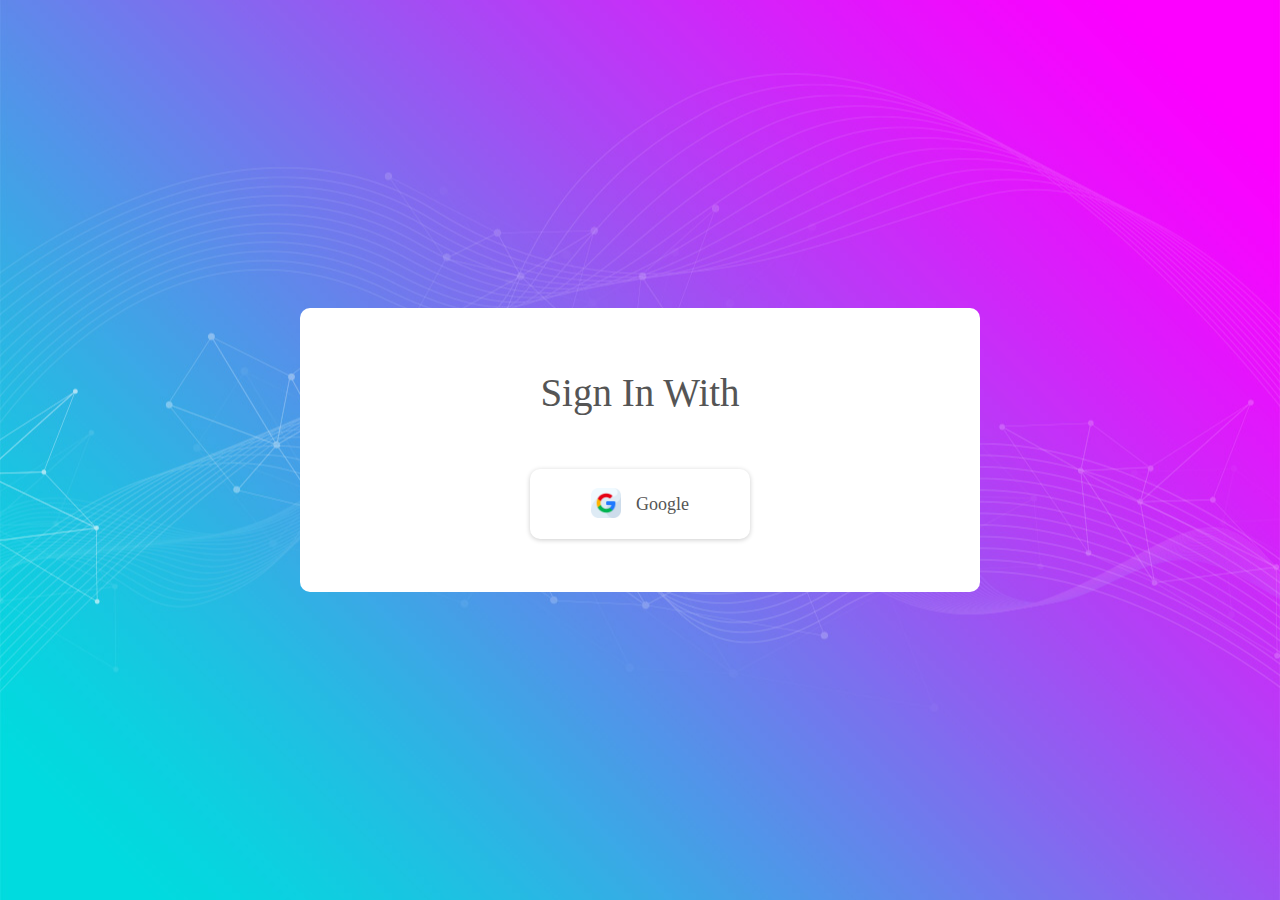
<file: src/main/resources/static/login-view.html>
<!DOCTYPE html>
<html lang="en">
    <head>
        <meta charset="UTF-8">
        <meta name="viewport" content="width=device-width, initial-scale=1.0">
        <title>Login</title>
        <link rel="stylesheet" type="text/css" href="css/util.css">
        <link rel="stylesheet" type="text/css" href="css/main.css">
    </head>
    <body>
        <div class="container-login100" style="background-image: url('images/bg-01.jpg');">
            <div class="wrap-login100 p-l-110 p-r-110 p-t-62 p-b-33">
                <form class="login100-form validate-form flex-sb flex-w">
                    <span class="login100-form-title p-b-53">Sign In With</span>
                    <a href="http://localhost:8080/auto-mail/login-auth" class="btn-google m-b-20"><img src="./images/google.png" alt="GOOGLE">Google</a>
                </form>
            </div>
        </div>
        <script>
            function login() {
                window.location.href = 'http://localhost:8080/auto-mail/login-auth';
            }
        </script>
    </body>
</html>
</file>
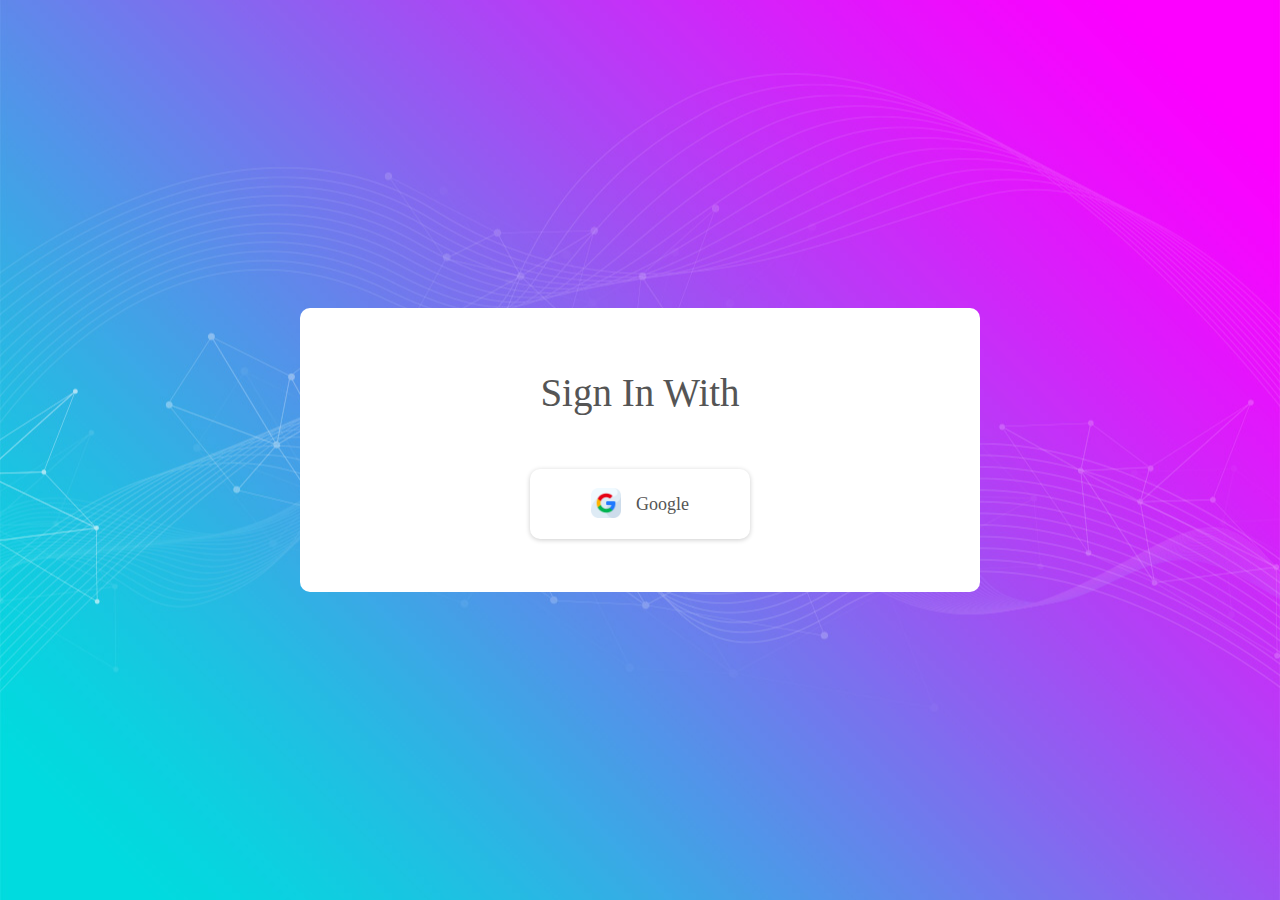
<file: src/main/resources/static/test.html>
<!DOCTYPE html>
<html lang="en">
    <head>
        <title>Test</title>
        <meta charset="UTF-8">
        <meta name="viewport" content="width=device-width, initial-scale=1.0">
        <link rel="stylesheet" type="text/css" href="css/util.css">
        <link rel="stylesheet" type="text/css" href="css/main.css">
    </head>
    <body>
        <div class="container-login100" style="background-image: url('images/bg-01.jpg');">
            <div class="wrap-login100 p-l-110 p-r-110 p-t-62 p-b-33">
                <form class="login100-form validate-form flex-sb flex-w">
                    <span class="login100-form-title p-b-53">Sign In With</span>
                    <a href="#" class="btn-google m-b-20"><img src="./images/google.png" alt="GOOGLE">Google</a>
                </form>
            </div>
        </div>
    </body>
</html>
</file>
<file: src/main/resources/static/css/util.css>
.fs-1 {
    font-size: 1px
}

.fs-2 {
    font-size: 2px
}

.fs-3 {
    font-size: 3px
}

.fs-4 {
    font-size: 4px
}

.fs-5 {
    font-size: 5px
}

.fs-6 {
    font-size: 6px
}

.fs-7 {
    font-size: 7px
}

.fs-8 {
    font-size: 8px
}

.fs-9 {
    font-size: 9px
}

.fs-10 {
    font-size: 10px
}

.fs-11 {
    font-size: 11px
}

.fs-12 {
    font-size: 12px
}

.fs-13 {
    font-size: 13px
}

.fs-14 {
    font-size: 14px
}

.fs-15 {
    font-size: 15px
}

.fs-16 {
    font-size: 16px
}

.fs-17 {
    font-size: 17px
}

.fs-18 {
    font-size: 18px
}

.fs-19 {
    font-size: 19px
}

.fs-20 {
    font-size: 20px
}

.fs-21 {
    font-size: 21px
}

.fs-22 {
    font-size: 22px
}

.fs-23 {
    font-size: 23px
}

.fs-24 {
    font-size: 24px
}

.fs-25 {
    font-size: 25px
}

.fs-26 {
    font-size: 26px
}

.fs-27 {
    font-size: 27px
}

.fs-28 {
    font-size: 28px
}

.fs-29 {
    font-size: 29px
}

.fs-30 {
    font-size: 30px
}

.fs-31 {
    font-size: 31px
}

.fs-32 {
    font-size: 32px
}

.fs-33 {
    font-size: 33px
}

.fs-34 {
    font-size: 34px
}

.fs-35 {
    font-size: 35px
}

.fs-36 {
    font-size: 36px
}

.fs-37 {
    font-size: 37px
}

.fs-38 {
    font-size: 38px
}

.fs-39 {
    font-size: 39px
}

.fs-40 {
    font-size: 40px
}

.fs-41 {
    font-size: 41px
}

.fs-42 {
    font-size: 42px
}

.fs-43 {
    font-size: 43px
}

.fs-44 {
    font-size: 44px
}

.fs-45 {
    font-size: 45px
}

.fs-46 {
    font-size: 46px
}

.fs-47 {
    font-size: 47px
}

.fs-48 {
    font-size: 48px
}

.fs-49 {
    font-size: 49px
}

.fs-50 {
    font-size: 50px
}

.fs-51 {
    font-size: 51px
}

.fs-52 {
    font-size: 52px
}

.fs-53 {
    font-size: 53px
}

.fs-54 {
    font-size: 54px
}

.fs-55 {
    font-size: 55px
}

.fs-56 {
    font-size: 56px
}

.fs-57 {
    font-size: 57px
}

.fs-58 {
    font-size: 58px
}

.fs-59 {
    font-size: 59px
}

.fs-60 {
    font-size: 60px
}

.fs-61 {
    font-size: 61px
}

.fs-62 {
    font-size: 62px
}

.fs-63 {
    font-size: 63px
}

.fs-64 {
    font-size: 64px
}

.fs-65 {
    font-size: 65px
}

.fs-66 {
    font-size: 66px
}

.fs-67 {
    font-size: 67px
}

.fs-68 {
    font-size: 68px
}

.fs-69 {
    font-size: 69px
}

.fs-70 {
    font-size: 70px
}

.fs-71 {
    font-size: 71px
}

.fs-72 {
    font-size: 72px
}

.fs-73 {
    font-size: 73px
}

.fs-74 {
    font-size: 74px
}

.fs-75 {
    font-size: 75px
}

.fs-76 {
    font-size: 76px
}

.fs-77 {
    font-size: 77px
}

.fs-78 {
    font-size: 78px
}

.fs-79 {
    font-size: 79px
}

.fs-80 {
    font-size: 80px
}

.fs-81 {
    font-size: 81px
}

.fs-82 {
    font-size: 82px
}

.fs-83 {
    font-size: 83px
}

.fs-84 {
    font-size: 84px
}

.fs-85 {
    font-size: 85px
}

.fs-86 {
    font-size: 86px
}

.fs-87 {
    font-size: 87px
}

.fs-88 {
    font-size: 88px
}

.fs-89 {
    font-size: 89px
}

.fs-90 {
    font-size: 90px
}

.fs-91 {
    font-size: 91px
}

.fs-92 {
    font-size: 92px
}

.fs-93 {
    font-size: 93px
}

.fs-94 {
    font-size: 94px
}

.fs-95 {
    font-size: 95px
}

.fs-96 {
    font-size: 96px
}

.fs-97 {
    font-size: 97px
}

.fs-98 {
    font-size: 98px
}

.fs-99 {
    font-size: 99px
}

.fs-100 {
    font-size: 100px
}

.fs-101 {
    font-size: 101px
}

.fs-102 {
    font-size: 102px
}

.fs-103 {
    font-size: 103px
}

.fs-104 {
    font-size: 104px
}

.fs-105 {
    font-size: 105px
}

.fs-106 {
    font-size: 106px
}

.fs-107 {
    font-size: 107px
}

.fs-108 {
    font-size: 108px
}

.fs-109 {
    font-size: 109px
}

.fs-110 {
    font-size: 110px
}

.fs-111 {
    font-size: 111px
}

.fs-112 {
    font-size: 112px
}

.fs-113 {
    font-size: 113px
}

.fs-114 {
    font-size: 114px
}

.fs-115 {
    font-size: 115px
}

.fs-116 {
    font-size: 116px
}

.fs-117 {
    font-size: 117px
}

.fs-118 {
    font-size: 118px
}

.fs-119 {
    font-size: 119px
}

.fs-120 {
    font-size: 120px
}

.fs-121 {
    font-size: 121px
}

.fs-122 {
    font-size: 122px
}

.fs-123 {
    font-size: 123px
}

.fs-124 {
    font-size: 124px
}

.fs-125 {
    font-size: 125px
}

.fs-126 {
    font-size: 126px
}

.fs-127 {
    font-size: 127px
}

.fs-128 {
    font-size: 128px
}

.fs-129 {
    font-size: 129px
}

.fs-130 {
    font-size: 130px
}

.fs-131 {
    font-size: 131px
}

.fs-132 {
    font-size: 132px
}

.fs-133 {
    font-size: 133px
}

.fs-134 {
    font-size: 134px
}

.fs-135 {
    font-size: 135px
}

.fs-136 {
    font-size: 136px
}

.fs-137 {
    font-size: 137px
}

.fs-138 {
    font-size: 138px
}

.fs-139 {
    font-size: 139px
}

.fs-140 {
    font-size: 140px
}

.fs-141 {
    font-size: 141px
}

.fs-142 {
    font-size: 142px
}

.fs-143 {
    font-size: 143px
}

.fs-144 {
    font-size: 144px
}

.fs-145 {
    font-size: 145px
}

.fs-146 {
    font-size: 146px
}

.fs-147 {
    font-size: 147px
}

.fs-148 {
    font-size: 148px
}

.fs-149 {
    font-size: 149px
}

.fs-150 {
    font-size: 150px
}

.fs-151 {
    font-size: 151px
}

.fs-152 {
    font-size: 152px
}

.fs-153 {
    font-size: 153px
}

.fs-154 {
    font-size: 154px
}

.fs-155 {
    font-size: 155px
}

.fs-156 {
    font-size: 156px
}

.fs-157 {
    font-size: 157px
}

.fs-158 {
    font-size: 158px
}

.fs-159 {
    font-size: 159px
}

.fs-160 {
    font-size: 160px
}

.fs-161 {
    font-size: 161px
}

.fs-162 {
    font-size: 162px
}

.fs-163 {
    font-size: 163px
}

.fs-164 {
    font-size: 164px
}

.fs-165 {
    font-size: 165px
}

.fs-166 {
    font-size: 166px
}

.fs-167 {
    font-size: 167px
}

.fs-168 {
    font-size: 168px
}

.fs-169 {
    font-size: 169px
}

.fs-170 {
    font-size: 170px
}

.fs-171 {
    font-size: 171px
}

.fs-172 {
    font-size: 172px
}

.fs-173 {
    font-size: 173px
}

.fs-174 {
    font-size: 174px
}

.fs-175 {
    font-size: 175px
}

.fs-176 {
    font-size: 176px
}

.fs-177 {
    font-size: 177px
}

.fs-178 {
    font-size: 178px
}

.fs-179 {
    font-size: 179px
}

.fs-180 {
    font-size: 180px
}

.fs-181 {
    font-size: 181px
}

.fs-182 {
    font-size: 182px
}

.fs-183 {
    font-size: 183px
}

.fs-184 {
    font-size: 184px
}

.fs-185 {
    font-size: 185px
}

.fs-186 {
    font-size: 186px
}

.fs-187 {
    font-size: 187px
}

.fs-188 {
    font-size: 188px
}

.fs-189 {
    font-size: 189px
}

.fs-190 {
    font-size: 190px
}

.fs-191 {
    font-size: 191px
}

.fs-192 {
    font-size: 192px
}

.fs-193 {
    font-size: 193px
}

.fs-194 {
    font-size: 194px
}

.fs-195 {
    font-size: 195px
}

.fs-196 {
    font-size: 196px
}

.fs-197 {
    font-size: 197px
}

.fs-198 {
    font-size: 198px
}

.fs-199 {
    font-size: 199px
}

.fs-200 {
    font-size: 200px
}

.p-t-0 {
    padding-top: 0
}

.p-t-1 {
    padding-top: 1px
}

.p-t-2 {
    padding-top: 2px
}

.p-t-3 {
    padding-top: 3px
}

.p-t-4 {
    padding-top: 4px
}

.p-t-5 {
    padding-top: 5px
}

.p-t-6 {
    padding-top: 6px
}

.p-t-7 {
    padding-top: 7px
}

.p-t-8 {
    padding-top: 8px
}

.p-t-9 {
    padding-top: 9px
}

.p-t-10 {
    padding-top: 10px
}

.p-t-11 {
    padding-top: 11px
}

.p-t-12 {
    padding-top: 12px
}

.p-t-13 {
    padding-top: 13px
}

.p-t-14 {
    padding-top: 14px
}

.p-t-15 {
    padding-top: 15px
}

.p-t-16 {
    padding-top: 16px
}

.p-t-17 {
    padding-top: 17px
}

.p-t-18 {
    padding-top: 18px
}

.p-t-19 {
    padding-top: 19px
}

.p-t-20 {
    padding-top: 20px
}

.p-t-21 {
    padding-top: 21px
}

.p-t-22 {
    padding-top: 22px
}

.p-t-23 {
    padding-top: 23px
}

.p-t-24 {
    padding-top: 24px
}

.p-t-25 {
    padding-top: 25px
}

.p-t-26 {
    padding-top: 26px
}

.p-t-27 {
    padding-top: 27px
}

.p-t-28 {
    padding-top: 28px
}

.p-t-29 {
    padding-top: 29px
}

.p-t-30 {
    padding-top: 30px
}

.p-t-31 {
    padding-top: 31px
}

.p-t-32 {
    padding-top: 32px
}

.p-t-33 {
    padding-top: 33px
}

.p-t-34 {
    padding-top: 34px
}

.p-t-35 {
    padding-top: 35px
}

.p-t-36 {
    padding-top: 36px
}

.p-t-37 {
    padding-top: 37px
}

.p-t-38 {
    padding-top: 38px
}

.p-t-39 {
    padding-top: 39px
}

.p-t-40 {
    padding-top: 40px
}

.p-t-41 {
    padding-top: 41px
}

.p-t-42 {
    padding-top: 42px
}

.p-t-43 {
    padding-top: 43px
}

.p-t-44 {
    padding-top: 44px
}

.p-t-45 {
    padding-top: 45px
}

.p-t-46 {
    padding-top: 46px
}

.p-t-47 {
    padding-top: 47px
}

.p-t-48 {
    padding-top: 48px
}

.p-t-49 {
    padding-top: 49px
}

.p-t-50 {
    padding-top: 50px
}

.p-t-51 {
    padding-top: 51px
}

.p-t-52 {
    padding-top: 52px
}

.p-t-53 {
    padding-top: 53px
}

.p-t-54 {
    padding-top: 54px
}

.p-t-55 {
    padding-top: 55px
}

.p-t-56 {
    padding-top: 56px
}

.p-t-57 {
    padding-top: 57px
}

.p-t-58 {
    padding-top: 58px
}

.p-t-59 {
    padding-top: 59px
}

.p-t-60 {
    padding-top: 60px
}

.p-t-61 {
    padding-top: 61px
}

.p-t-62 {
    padding-top: 62px
}

.p-t-63 {
    padding-top: 63px
}

.p-t-64 {
    padding-top: 64px
}

.p-t-65 {
    padding-top: 65px
}

.p-t-66 {
    padding-top: 66px
}

.p-t-67 {
    padding-top: 67px
}

.p-t-68 {
    padding-top: 68px
}

.p-t-69 {
    padding-top: 69px
}

.p-t-70 {
    padding-top: 70px
}

.p-t-71 {
    padding-top: 71px
}

.p-t-72 {
    padding-top: 72px
}

.p-t-73 {
    padding-top: 73px
}

.p-t-74 {
    padding-top: 74px
}

.p-t-75 {
    padding-top: 75px
}

.p-t-76 {
    padding-top: 76px
}

.p-t-77 {
    padding-top: 77px
}

.p-t-78 {
    padding-top: 78px
}

.p-t-79 {
    padding-top: 79px
}

.p-t-80 {
    padding-top: 80px
}

.p-t-81 {
    padding-top: 81px
}

.p-t-82 {
    padding-top: 82px
}

.p-t-83 {
    padding-top: 83px
}

.p-t-84 {
    padding-top: 84px
}

.p-t-85 {
    padding-top: 85px
}

.p-t-86 {
    padding-top: 86px
}

.p-t-87 {
    padding-top: 87px
}

.p-t-88 {
    padding-top: 88px
}

.p-t-89 {
    padding-top: 89px
}

.p-t-90 {
    padding-top: 90px
}

.p-t-91 {
    padding-top: 91px
}

.p-t-92 {
    padding-top: 92px
}

.p-t-93 {
    padding-top: 93px
}

.p-t-94 {
    padding-top: 94px
}

.p-t-95 {
    padding-top: 95px
}

.p-t-96 {
    padding-top: 96px
}

.p-t-97 {
    padding-top: 97px
}

.p-t-98 {
    padding-top: 98px
}

.p-t-99 {
    padding-top: 99px
}

.p-t-100 {
    padding-top: 100px
}

.p-t-101 {
    padding-top: 101px
}

.p-t-102 {
    padding-top: 102px
}

.p-t-103 {
    padding-top: 103px
}

.p-t-104 {
    padding-top: 104px
}

.p-t-105 {
    padding-top: 105px
}

.p-t-106 {
    padding-top: 106px
}

.p-t-107 {
    padding-top: 107px
}

.p-t-108 {
    padding-top: 108px
}

.p-t-109 {
    padding-top: 109px
}

.p-t-110 {
    padding-top: 110px
}

.p-t-111 {
    padding-top: 111px
}

.p-t-112 {
    padding-top: 112px
}

.p-t-113 {
    padding-top: 113px
}

.p-t-114 {
    padding-top: 114px
}

.p-t-115 {
    padding-top: 115px
}

.p-t-116 {
    padding-top: 116px
}

.p-t-117 {
    padding-top: 117px
}

.p-t-118 {
    padding-top: 118px
}

.p-t-119 {
    padding-top: 119px
}

.p-t-120 {
    padding-top: 120px
}

.p-t-121 {
    padding-top: 121px
}

.p-t-122 {
    padding-top: 122px
}

.p-t-123 {
    padding-top: 123px
}

.p-t-124 {
    padding-top: 124px
}

.p-t-125 {
    padding-top: 125px
}

.p-t-126 {
    padding-top: 126px
}

.p-t-127 {
    padding-top: 127px
}

.p-t-128 {
    padding-top: 128px
}

.p-t-129 {
    padding-top: 129px
}

.p-t-130 {
    padding-top: 130px
}

.p-t-131 {
    padding-top: 131px
}

.p-t-132 {
    padding-top: 132px
}

.p-t-133 {
    padding-top: 133px
}

.p-t-134 {
    padding-top: 134px
}

.p-t-135 {
    padding-top: 135px
}

.p-t-136 {
    padding-top: 136px
}

.p-t-137 {
    padding-top: 137px
}

.p-t-138 {
    padding-top: 138px
}

.p-t-139 {
    padding-top: 139px
}

.p-t-140 {
    padding-top: 140px
}

.p-t-141 {
    padding-top: 141px
}

.p-t-142 {
    padding-top: 142px
}

.p-t-143 {
    padding-top: 143px
}

.p-t-144 {
    padding-top: 144px
}

.p-t-145 {
    padding-top: 145px
}

.p-t-146 {
    padding-top: 146px
}

.p-t-147 {
    padding-top: 147px
}

.p-t-148 {
    padding-top: 148px
}

.p-t-149 {
    padding-top: 149px
}

.p-t-150 {
    padding-top: 150px
}

.p-t-151 {
    padding-top: 151px
}

.p-t-152 {
    padding-top: 152px
}

.p-t-153 {
    padding-top: 153px
}

.p-t-154 {
    padding-top: 154px
}

.p-t-155 {
    padding-top: 155px
}

.p-t-156 {
    padding-top: 156px
}

.p-t-157 {
    padding-top: 157px
}

.p-t-158 {
    padding-top: 158px
}

.p-t-159 {
    padding-top: 159px
}

.p-t-160 {
    padding-top: 160px
}

.p-t-161 {
    padding-top: 161px
}

.p-t-162 {
    padding-top: 162px
}

.p-t-163 {
    padding-top: 163px
}

.p-t-164 {
    padding-top: 164px
}

.p-t-165 {
    padding-top: 165px
}

.p-t-166 {
    padding-top: 166px
}

.p-t-167 {
    padding-top: 167px
}

.p-t-168 {
    padding-top: 168px
}

.p-t-169 {
    padding-top: 169px
}

.p-t-170 {
    padding-top: 170px
}

.p-t-171 {
    padding-top: 171px
}

.p-t-172 {
    padding-top: 172px
}

.p-t-173 {
    padding-top: 173px
}

.p-t-174 {
    padding-top: 174px
}

.p-t-175 {
    padding-top: 175px
}

.p-t-176 {
    padding-top: 176px
}

.p-t-177 {
    padding-top: 177px
}

.p-t-178 {
    padding-top: 178px
}

.p-t-179 {
    padding-top: 179px
}

.p-t-180 {
    padding-top: 180px
}

.p-t-181 {
    padding-top: 181px
}

.p-t-182 {
    padding-top: 182px
}

.p-t-183 {
    padding-top: 183px
}

.p-t-184 {
    padding-top: 184px
}

.p-t-185 {
    padding-top: 185px
}

.p-t-186 {
    padding-top: 186px
}

.p-t-187 {
    padding-top: 187px
}

.p-t-188 {
    padding-top: 188px
}

.p-t-189 {
    padding-top: 189px
}

.p-t-190 {
    padding-top: 190px
}

.p-t-191 {
    padding-top: 191px
}

.p-t-192 {
    padding-top: 192px
}

.p-t-193 {
    padding-top: 193px
}

.p-t-194 {
    padding-top: 194px
}

.p-t-195 {
    padding-top: 195px
}

.p-t-196 {
    padding-top: 196px
}

.p-t-197 {
    padding-top: 197px
}

.p-t-198 {
    padding-top: 198px
}

.p-t-199 {
    padding-top: 199px
}

.p-t-200 {
    padding-top: 200px
}

.p-t-201 {
    padding-top: 201px
}

.p-t-202 {
    padding-top: 202px
}

.p-t-203 {
    padding-top: 203px
}

.p-t-204 {
    padding-top: 204px
}

.p-t-205 {
    padding-top: 205px
}

.p-t-206 {
    padding-top: 206px
}

.p-t-207 {
    padding-top: 207px
}

.p-t-208 {
    padding-top: 208px
}

.p-t-209 {
    padding-top: 209px
}

.p-t-210 {
    padding-top: 210px
}

.p-t-211 {
    padding-top: 211px
}

.p-t-212 {
    padding-top: 212px
}

.p-t-213 {
    padding-top: 213px
}

.p-t-214 {
    padding-top: 214px
}

.p-t-215 {
    padding-top: 215px
}

.p-t-216 {
    padding-top: 216px
}

.p-t-217 {
    padding-top: 217px
}

.p-t-218 {
    padding-top: 218px
}

.p-t-219 {
    padding-top: 219px
}

.p-t-220 {
    padding-top: 220px
}

.p-t-221 {
    padding-top: 221px
}

.p-t-222 {
    padding-top: 222px
}

.p-t-223 {
    padding-top: 223px
}

.p-t-224 {
    padding-top: 224px
}

.p-t-225 {
    padding-top: 225px
}

.p-t-226 {
    padding-top: 226px
}

.p-t-227 {
    padding-top: 227px
}

.p-t-228 {
    padding-top: 228px
}

.p-t-229 {
    padding-top: 229px
}

.p-t-230 {
    padding-top: 230px
}

.p-t-231 {
    padding-top: 231px
}

.p-t-232 {
    padding-top: 232px
}

.p-t-233 {
    padding-top: 233px
}

.p-t-234 {
    padding-top: 234px
}

.p-t-235 {
    padding-top: 235px
}

.p-t-236 {
    padding-top: 236px
}

.p-t-237 {
    padding-top: 237px
}

.p-t-238 {
    padding-top: 238px
}

.p-t-239 {
    padding-top: 239px
}

.p-t-240 {
    padding-top: 240px
}

.p-t-241 {
    padding-top: 241px
}

.p-t-242 {
    padding-top: 242px
}

.p-t-243 {
    padding-top: 243px
}

.p-t-244 {
    padding-top: 244px
}

.p-t-245 {
    padding-top: 245px
}

.p-t-246 {
    padding-top: 246px
}

.p-t-247 {
    padding-top: 247px
}

.p-t-248 {
    padding-top: 248px
}

.p-t-249 {
    padding-top: 249px
}

.p-t-250 {
    padding-top: 250px
}

.p-b-0 {
    padding-bottom: 0
}

.p-b-1 {
    padding-bottom: 1px
}

.p-b-2 {
    padding-bottom: 2px
}

.p-b-3 {
    padding-bottom: 3px
}

.p-b-4 {
    padding-bottom: 4px
}

.p-b-5 {
    padding-bottom: 5px
}

.p-b-6 {
    padding-bottom: 6px
}

.p-b-7 {
    padding-bottom: 7px
}

.p-b-8 {
    padding-bottom: 8px
}

.p-b-9 {
    padding-bottom: 9px
}

.p-b-10 {
    padding-bottom: 10px
}

.p-b-11 {
    padding-bottom: 11px
}

.p-b-12 {
    padding-bottom: 12px
}

.p-b-13 {
    padding-bottom: 13px
}

.p-b-14 {
    padding-bottom: 14px
}

.p-b-15 {
    padding-bottom: 15px
}

.p-b-16 {
    padding-bottom: 16px
}

.p-b-17 {
    padding-bottom: 17px
}

.p-b-18 {
    padding-bottom: 18px
}

.p-b-19 {
    padding-bottom: 19px
}

.p-b-20 {
    padding-bottom: 20px
}

.p-b-21 {
    padding-bottom: 21px
}

.p-b-22 {
    padding-bottom: 22px
}

.p-b-23 {
    padding-bottom: 23px
}

.p-b-24 {
    padding-bottom: 24px
}

.p-b-25 {
    padding-bottom: 25px
}

.p-b-26 {
    padding-bottom: 26px
}

.p-b-27 {
    padding-bottom: 27px
}

.p-b-28 {
    padding-bottom: 28px
}

.p-b-29 {
    padding-bottom: 29px
}

.p-b-30 {
    padding-bottom: 30px
}

.p-b-31 {
    padding-bottom: 31px
}

.p-b-32 {
    padding-bottom: 32px
}

.p-b-33 {
    padding-bottom: 33px
}

.p-b-34 {
    padding-bottom: 34px
}

.p-b-35 {
    padding-bottom: 35px
}

.p-b-36 {
    padding-bottom: 36px
}

.p-b-37 {
    padding-bottom: 37px
}

.p-b-38 {
    padding-bottom: 38px
}

.p-b-39 {
    padding-bottom: 39px
}

.p-b-40 {
    padding-bottom: 40px
}

.p-b-41 {
    padding-bottom: 41px
}

.p-b-42 {
    padding-bottom: 42px
}

.p-b-43 {
    padding-bottom: 43px
}

.p-b-44 {
    padding-bottom: 44px
}

.p-b-45 {
    padding-bottom: 45px
}

.p-b-46 {
    padding-bottom: 46px
}

.p-b-47 {
    padding-bottom: 47px
}

.p-b-48 {
    padding-bottom: 48px
}

.p-b-49 {
    padding-bottom: 49px
}

.p-b-50 {
    padding-bottom: 50px
}

.p-b-51 {
    padding-bottom: 51px
}

.p-b-52 {
    padding-bottom: 52px
}

.p-b-53 {
    padding-bottom: 53px
}

.p-b-54 {
    padding-bottom: 54px
}

.p-b-55 {
    padding-bottom: 55px
}

.p-b-56 {
    padding-bottom: 56px
}

.p-b-57 {
    padding-bottom: 57px
}

.p-b-58 {
    padding-bottom: 58px
}

.p-b-59 {
    padding-bottom: 59px
}

.p-b-60 {
    padding-bottom: 60px
}

.p-b-61 {
    padding-bottom: 61px
}

.p-b-62 {
    padding-bottom: 62px
}

.p-b-63 {
    padding-bottom: 63px
}

.p-b-64 {
    padding-bottom: 64px
}

.p-b-65 {
    padding-bottom: 65px
}

.p-b-66 {
    padding-bottom: 66px
}

.p-b-67 {
    padding-bottom: 67px
}

.p-b-68 {
    padding-bottom: 68px
}

.p-b-69 {
    padding-bottom: 69px
}

.p-b-70 {
    padding-bottom: 70px
}

.p-b-71 {
    padding-bottom: 71px
}

.p-b-72 {
    padding-bottom: 72px
}

.p-b-73 {
    padding-bottom: 73px
}

.p-b-74 {
    padding-bottom: 74px
}

.p-b-75 {
    padding-bottom: 75px
}

.p-b-76 {
    padding-bottom: 76px
}

.p-b-77 {
    padding-bottom: 77px
}

.p-b-78 {
    padding-bottom: 78px
}

.p-b-79 {
    padding-bottom: 79px
}

.p-b-80 {
    padding-bottom: 80px
}

.p-b-81 {
    padding-bottom: 81px
}

.p-b-82 {
    padding-bottom: 82px
}

.p-b-83 {
    padding-bottom: 83px
}

.p-b-84 {
    padding-bottom: 84px
}

.p-b-85 {
    padding-bottom: 85px
}

.p-b-86 {
    padding-bottom: 86px
}

.p-b-87 {
    padding-bottom: 87px
}

.p-b-88 {
    padding-bottom: 88px
}

.p-b-89 {
    padding-bottom: 89px
}

.p-b-90 {
    padding-bottom: 90px
}

.p-b-91 {
    padding-bottom: 91px
}

.p-b-92 {
    padding-bottom: 92px
}

.p-b-93 {
    padding-bottom: 93px
}

.p-b-94 {
    padding-bottom: 94px
}

.p-b-95 {
    padding-bottom: 95px
}

.p-b-96 {
    padding-bottom: 96px
}

.p-b-97 {
    padding-bottom: 97px
}

.p-b-98 {
    padding-bottom: 98px
}

.p-b-99 {
    padding-bottom: 99px
}

.p-b-100 {
    padding-bottom: 100px
}

.p-b-101 {
    padding-bottom: 101px
}

.p-b-102 {
    padding-bottom: 102px
}

.p-b-103 {
    padding-bottom: 103px
}

.p-b-104 {
    padding-bottom: 104px
}

.p-b-105 {
    padding-bottom: 105px
}

.p-b-106 {
    padding-bottom: 106px
}

.p-b-107 {
    padding-bottom: 107px
}

.p-b-108 {
    padding-bottom: 108px
}

.p-b-109 {
    padding-bottom: 109px
}

.p-b-110 {
    padding-bottom: 110px
}

.p-b-111 {
    padding-bottom: 111px
}

.p-b-112 {
    padding-bottom: 112px
}

.p-b-113 {
    padding-bottom: 113px
}

.p-b-114 {
    padding-bottom: 114px
}

.p-b-115 {
    padding-bottom: 115px
}

.p-b-116 {
    padding-bottom: 116px
}

.p-b-117 {
    padding-bottom: 117px
}

.p-b-118 {
    padding-bottom: 118px
}

.p-b-119 {
    padding-bottom: 119px
}

.p-b-120 {
    padding-bottom: 120px
}

.p-b-121 {
    padding-bottom: 121px
}

.p-b-122 {
    padding-bottom: 122px
}

.p-b-123 {
    padding-bottom: 123px
}

.p-b-124 {
    padding-bottom: 124px
}

.p-b-125 {
    padding-bottom: 125px
}

.p-b-126 {
    padding-bottom: 126px
}

.p-b-127 {
    padding-bottom: 127px
}

.p-b-128 {
    padding-bottom: 128px
}

.p-b-129 {
    padding-bottom: 129px
}

.p-b-130 {
    padding-bottom: 130px
}

.p-b-131 {
    padding-bottom: 131px
}

.p-b-132 {
    padding-bottom: 132px
}

.p-b-133 {
    padding-bottom: 133px
}

.p-b-134 {
    padding-bottom: 134px
}

.p-b-135 {
    padding-bottom: 135px
}

.p-b-136 {
    padding-bottom: 136px
}

.p-b-137 {
    padding-bottom: 137px
}

.p-b-138 {
    padding-bottom: 138px
}

.p-b-139 {
    padding-bottom: 139px
}

.p-b-140 {
    padding-bottom: 140px
}

.p-b-141 {
    padding-bottom: 141px
}

.p-b-142 {
    padding-bottom: 142px
}

.p-b-143 {
    padding-bottom: 143px
}

.p-b-144 {
    padding-bottom: 144px
}

.p-b-145 {
    padding-bottom: 145px
}

.p-b-146 {
    padding-bottom: 146px
}

.p-b-147 {
    padding-bottom: 147px
}

.p-b-148 {
    padding-bottom: 148px
}

.p-b-149 {
    padding-bottom: 149px
}

.p-b-150 {
    padding-bottom: 150px
}

.p-b-151 {
    padding-bottom: 151px
}

.p-b-152 {
    padding-bottom: 152px
}

.p-b-153 {
    padding-bottom: 153px
}

.p-b-154 {
    padding-bottom: 154px
}

.p-b-155 {
    padding-bottom: 155px
}

.p-b-156 {
    padding-bottom: 156px
}

.p-b-157 {
    padding-bottom: 157px
}

.p-b-158 {
    padding-bottom: 158px
}

.p-b-159 {
    padding-bottom: 159px
}

.p-b-160 {
    padding-bottom: 160px
}

.p-b-161 {
    padding-bottom: 161px
}

.p-b-162 {
    padding-bottom: 162px
}

.p-b-163 {
    padding-bottom: 163px
}

.p-b-164 {
    padding-bottom: 164px
}

.p-b-165 {
    padding-bottom: 165px
}

.p-b-166 {
    padding-bottom: 166px
}

.p-b-167 {
    padding-bottom: 167px
}

.p-b-168 {
    padding-bottom: 168px
}

.p-b-169 {
    padding-bottom: 169px
}

.p-b-170 {
    padding-bottom: 170px
}

.p-b-171 {
    padding-bottom: 171px
}

.p-b-172 {
    padding-bottom: 172px
}

.p-b-173 {
    padding-bottom: 173px
}

.p-b-174 {
    padding-bottom: 174px
}

.p-b-175 {
    padding-bottom: 175px
}

.p-b-176 {
    padding-bottom: 176px
}

.p-b-177 {
    padding-bottom: 177px
}

.p-b-178 {
    padding-bottom: 178px
}

.p-b-179 {
    padding-bottom: 179px
}

.p-b-180 {
    padding-bottom: 180px
}

.p-b-181 {
    padding-bottom: 181px
}

.p-b-182 {
    padding-bottom: 182px
}

.p-b-183 {
    padding-bottom: 183px
}

.p-b-184 {
    padding-bottom: 184px
}

.p-b-185 {
    padding-bottom: 185px
}

.p-b-186 {
    padding-bottom: 186px
}

.p-b-187 {
    padding-bottom: 187px
}

.p-b-188 {
    padding-bottom: 188px
}

.p-b-189 {
    padding-bottom: 189px
}

.p-b-190 {
    padding-bottom: 190px
}

.p-b-191 {
    padding-bottom: 191px
}

.p-b-192 {
    padding-bottom: 192px
}

.p-b-193 {
    padding-bottom: 193px
}

.p-b-194 {
    padding-bottom: 194px
}

.p-b-195 {
    padding-bottom: 195px
}

.p-b-196 {
    padding-bottom: 196px
}

.p-b-197 {
    padding-bottom: 197px
}

.p-b-198 {
    padding-bottom: 198px
}

.p-b-199 {
    padding-bottom: 199px
}

.p-b-200 {
    padding-bottom: 200px
}

.p-b-201 {
    padding-bottom: 201px
}

.p-b-202 {
    padding-bottom: 202px
}

.p-b-203 {
    padding-bottom: 203px
}

.p-b-204 {
    padding-bottom: 204px
}

.p-b-205 {
    padding-bottom: 205px
}

.p-b-206 {
    padding-bottom: 206px
}

.p-b-207 {
    padding-bottom: 207px
}

.p-b-208 {
    padding-bottom: 208px
}

.p-b-209 {
    padding-bottom: 209px
}

.p-b-210 {
    padding-bottom: 210px
}

.p-b-211 {
    padding-bottom: 211px
}

.p-b-212 {
    padding-bottom: 212px
}

.p-b-213 {
    padding-bottom: 213px
}

.p-b-214 {
    padding-bottom: 214px
}

.p-b-215 {
    padding-bottom: 215px
}

.p-b-216 {
    padding-bottom: 216px
}

.p-b-217 {
    padding-bottom: 217px
}

.p-b-218 {
    padding-bottom: 218px
}

.p-b-219 {
    padding-bottom: 219px
}

.p-b-220 {
    padding-bottom: 220px
}

.p-b-221 {
    padding-bottom: 221px
}

.p-b-222 {
    padding-bottom: 222px
}

.p-b-223 {
    padding-bottom: 223px
}

.p-b-224 {
    padding-bottom: 224px
}

.p-b-225 {
    padding-bottom: 225px
}

.p-b-226 {
    padding-bottom: 226px
}

.p-b-227 {
    padding-bottom: 227px
}

.p-b-228 {
    padding-bottom: 228px
}

.p-b-229 {
    padding-bottom: 229px
}

.p-b-230 {
    padding-bottom: 230px
}

.p-b-231 {
    padding-bottom: 231px
}

.p-b-232 {
    padding-bottom: 232px
}

.p-b-233 {
    padding-bottom: 233px
}

.p-b-234 {
    padding-bottom: 234px
}

.p-b-235 {
    padding-bottom: 235px
}

.p-b-236 {
    padding-bottom: 236px
}

.p-b-237 {
    padding-bottom: 237px
}

.p-b-238 {
    padding-bottom: 238px
}

.p-b-239 {
    padding-bottom: 239px
}

.p-b-240 {
    padding-bottom: 240px
}

.p-b-241 {
    padding-bottom: 241px
}

.p-b-242 {
    padding-bottom: 242px
}

.p-b-243 {
    padding-bottom: 243px
}

.p-b-244 {
    padding-bottom: 244px
}

.p-b-245 {
    padding-bottom: 245px
}

.p-b-246 {
    padding-bottom: 246px
}

.p-b-247 {
    padding-bottom: 247px
}

.p-b-248 {
    padding-bottom: 248px
}

.p-b-249 {
    padding-bottom: 249px
}

.p-b-250 {
    padding-bottom: 250px
}

.p-l-0 {
    padding-left: 0
}

.p-l-1 {
    padding-left: 1px
}

.p-l-2 {
    padding-left: 2px
}

.p-l-3 {
    padding-left: 3px
}

.p-l-4 {
    padding-left: 4px
}

.p-l-5 {
    padding-left: 5px
}

.p-l-6 {
    padding-left: 6px
}

.p-l-7 {
    padding-left: 7px
}

.p-l-8 {
    padding-left: 8px
}

.p-l-9 {
    padding-left: 9px
}

.p-l-10 {
    padding-left: 10px
}

.p-l-11 {
    padding-left: 11px
}

.p-l-12 {
    padding-left: 12px
}

.p-l-13 {
    padding-left: 13px
}

.p-l-14 {
    padding-left: 14px
}

.p-l-15 {
    padding-left: 15px
}

.p-l-16 {
    padding-left: 16px
}

.p-l-17 {
    padding-left: 17px
}

.p-l-18 {
    padding-left: 18px
}

.p-l-19 {
    padding-left: 19px
}

.p-l-20 {
    padding-left: 20px
}

.p-l-21 {
    padding-left: 21px
}

.p-l-22 {
    padding-left: 22px
}

.p-l-23 {
    padding-left: 23px
}

.p-l-24 {
    padding-left: 24px
}

.p-l-25 {
    padding-left: 25px
}

.p-l-26 {
    padding-left: 26px
}

.p-l-27 {
    padding-left: 27px
}

.p-l-28 {
    padding-left: 28px
}

.p-l-29 {
    padding-left: 29px
}

.p-l-30 {
    padding-left: 30px
}

.p-l-31 {
    padding-left: 31px
}

.p-l-32 {
    padding-left: 32px
}

.p-l-33 {
    padding-left: 33px
}

.p-l-34 {
    padding-left: 34px
}

.p-l-35 {
    padding-left: 35px
}

.p-l-36 {
    padding-left: 36px
}

.p-l-37 {
    padding-left: 37px
}

.p-l-38 {
    padding-left: 38px
}

.p-l-39 {
    padding-left: 39px
}

.p-l-40 {
    padding-left: 40px
}

.p-l-41 {
    padding-left: 41px
}

.p-l-42 {
    padding-left: 42px
}

.p-l-43 {
    padding-left: 43px
}

.p-l-44 {
    padding-left: 44px
}

.p-l-45 {
    padding-left: 45px
}

.p-l-46 {
    padding-left: 46px
}

.p-l-47 {
    padding-left: 47px
}

.p-l-48 {
    padding-left: 48px
}

.p-l-49 {
    padding-left: 49px
}

.p-l-50 {
    padding-left: 50px
}

.p-l-51 {
    padding-left: 51px
}

.p-l-52 {
    padding-left: 52px
}

.p-l-53 {
    padding-left: 53px
}

.p-l-54 {
    padding-left: 54px
}

.p-l-55 {
    padding-left: 55px
}

.p-l-56 {
    padding-left: 56px
}

.p-l-57 {
    padding-left: 57px
}

.p-l-58 {
    padding-left: 58px
}

.p-l-59 {
    padding-left: 59px
}

.p-l-60 {
    padding-left: 60px
}

.p-l-61 {
    padding-left: 61px
}

.p-l-62 {
    padding-left: 62px
}

.p-l-63 {
    padding-left: 63px
}

.p-l-64 {
    padding-left: 64px
}

.p-l-65 {
    padding-left: 65px
}

.p-l-66 {
    padding-left: 66px
}

.p-l-67 {
    padding-left: 67px
}

.p-l-68 {
    padding-left: 68px
}

.p-l-69 {
    padding-left: 69px
}

.p-l-70 {
    padding-left: 70px
}

.p-l-71 {
    padding-left: 71px
}

.p-l-72 {
    padding-left: 72px
}

.p-l-73 {
    padding-left: 73px
}

.p-l-74 {
    padding-left: 74px
}

.p-l-75 {
    padding-left: 75px
}

.p-l-76 {
    padding-left: 76px
}

.p-l-77 {
    padding-left: 77px
}

.p-l-78 {
    padding-left: 78px
}

.p-l-79 {
    padding-left: 79px
}

.p-l-80 {
    padding-left: 80px
}

.p-l-81 {
    padding-left: 81px
}

.p-l-82 {
    padding-left: 82px
}

.p-l-83 {
    padding-left: 83px
}

.p-l-84 {
    padding-left: 84px
}

.p-l-85 {
    padding-left: 85px
}

.p-l-86 {
    padding-left: 86px
}

.p-l-87 {
    padding-left: 87px
}

.p-l-88 {
    padding-left: 88px
}

.p-l-89 {
    padding-left: 89px
}

.p-l-90 {
    padding-left: 90px
}

.p-l-91 {
    padding-left: 91px
}

.p-l-92 {
    padding-left: 92px
}

.p-l-93 {
    padding-left: 93px
}

.p-l-94 {
    padding-left: 94px
}

.p-l-95 {
    padding-left: 95px
}

.p-l-96 {
    padding-left: 96px
}

.p-l-97 {
    padding-left: 97px
}

.p-l-98 {
    padding-left: 98px
}

.p-l-99 {
    padding-left: 99px
}

.p-l-100 {
    padding-left: 100px
}

.p-l-101 {
    padding-left: 101px
}

.p-l-102 {
    padding-left: 102px
}

.p-l-103 {
    padding-left: 103px
}

.p-l-104 {
    padding-left: 104px
}

.p-l-105 {
    padding-left: 105px
}

.p-l-106 {
    padding-left: 106px
}

.p-l-107 {
    padding-left: 107px
}

.p-l-108 {
    padding-left: 108px
}

.p-l-109 {
    padding-left: 109px
}

.p-l-110 {
    padding-left: 110px
}

.p-l-111 {
    padding-left: 111px
}

.p-l-112 {
    padding-left: 112px
}

.p-l-113 {
    padding-left: 113px
}

.p-l-114 {
    padding-left: 114px
}

.p-l-115 {
    padding-left: 115px
}

.p-l-116 {
    padding-left: 116px
}

.p-l-117 {
    padding-left: 117px
}

.p-l-118 {
    padding-left: 118px
}

.p-l-119 {
    padding-left: 119px
}

.p-l-120 {
    padding-left: 120px
}

.p-l-121 {
    padding-left: 121px
}

.p-l-122 {
    padding-left: 122px
}

.p-l-123 {
    padding-left: 123px
}

.p-l-124 {
    padding-left: 124px
}

.p-l-125 {
    padding-left: 125px
}

.p-l-126 {
    padding-left: 126px
}

.p-l-127 {
    padding-left: 127px
}

.p-l-128 {
    padding-left: 128px
}

.p-l-129 {
    padding-left: 129px
}

.p-l-130 {
    padding-left: 130px
}

.p-l-131 {
    padding-left: 131px
}

.p-l-132 {
    padding-left: 132px
}

.p-l-133 {
    padding-left: 133px
}

.p-l-134 {
    padding-left: 134px
}

.p-l-135 {
    padding-left: 135px
}

.p-l-136 {
    padding-left: 136px
}

.p-l-137 {
    padding-left: 137px
}

.p-l-138 {
    padding-left: 138px
}

.p-l-139 {
    padding-left: 139px
}

.p-l-140 {
    padding-left: 140px
}

.p-l-141 {
    padding-left: 141px
}

.p-l-142 {
    padding-left: 142px
}

.p-l-143 {
    padding-left: 143px
}

.p-l-144 {
    padding-left: 144px
}

.p-l-145 {
    padding-left: 145px
}

.p-l-146 {
    padding-left: 146px
}

.p-l-147 {
    padding-left: 147px
}

.p-l-148 {
    padding-left: 148px
}

.p-l-149 {
    padding-left: 149px
}

.p-l-150 {
    padding-left: 150px
}

.p-l-151 {
    padding-left: 151px
}

.p-l-152 {
    padding-left: 152px
}

.p-l-153 {
    padding-left: 153px
}

.p-l-154 {
    padding-left: 154px
}

.p-l-155 {
    padding-left: 155px
}

.p-l-156 {
    padding-left: 156px
}

.p-l-157 {
    padding-left: 157px
}

.p-l-158 {
    padding-left: 158px
}

.p-l-159 {
    padding-left: 159px
}

.p-l-160 {
    padding-left: 160px
}

.p-l-161 {
    padding-left: 161px
}

.p-l-162 {
    padding-left: 162px
}

.p-l-163 {
    padding-left: 163px
}

.p-l-164 {
    padding-left: 164px
}

.p-l-165 {
    padding-left: 165px
}

.p-l-166 {
    padding-left: 166px
}

.p-l-167 {
    padding-left: 167px
}

.p-l-168 {
    padding-left: 168px
}

.p-l-169 {
    padding-left: 169px
}

.p-l-170 {
    padding-left: 170px
}

.p-l-171 {
    padding-left: 171px
}

.p-l-172 {
    padding-left: 172px
}

.p-l-173 {
    padding-left: 173px
}

.p-l-174 {
    padding-left: 174px
}

.p-l-175 {
    padding-left: 175px
}

.p-l-176 {
    padding-left: 176px
}

.p-l-177 {
    padding-left: 177px
}

.p-l-178 {
    padding-left: 178px
}

.p-l-179 {
    padding-left: 179px
}

.p-l-180 {
    padding-left: 180px
}

.p-l-181 {
    padding-left: 181px
}

.p-l-182 {
    padding-left: 182px
}

.p-l-183 {
    padding-left: 183px
}

.p-l-184 {
    padding-left: 184px
}

.p-l-185 {
    padding-left: 185px
}

.p-l-186 {
    padding-left: 186px
}

.p-l-187 {
    padding-left: 187px
}

.p-l-188 {
    padding-left: 188px
}

.p-l-189 {
    padding-left: 189px
}

.p-l-190 {
    padding-left: 190px
}

.p-l-191 {
    padding-left: 191px
}

.p-l-192 {
    padding-left: 192px
}

.p-l-193 {
    padding-left: 193px
}

.p-l-194 {
    padding-left: 194px
}

.p-l-195 {
    padding-left: 195px
}

.p-l-196 {
    padding-left: 196px
}

.p-l-197 {
    padding-left: 197px
}

.p-l-198 {
    padding-left: 198px
}

.p-l-199 {
    padding-left: 199px
}

.p-l-200 {
    padding-left: 200px
}

.p-l-201 {
    padding-left: 201px
}

.p-l-202 {
    padding-left: 202px
}

.p-l-203 {
    padding-left: 203px
}

.p-l-204 {
    padding-left: 204px
}

.p-l-205 {
    padding-left: 205px
}

.p-l-206 {
    padding-left: 206px
}

.p-l-207 {
    padding-left: 207px
}

.p-l-208 {
    padding-left: 208px
}

.p-l-209 {
    padding-left: 209px
}

.p-l-210 {
    padding-left: 210px
}

.p-l-211 {
    padding-left: 211px
}

.p-l-212 {
    padding-left: 212px
}

.p-l-213 {
    padding-left: 213px
}

.p-l-214 {
    padding-left: 214px
}

.p-l-215 {
    padding-left: 215px
}

.p-l-216 {
    padding-left: 216px
}

.p-l-217 {
    padding-left: 217px
}

.p-l-218 {
    padding-left: 218px
}

.p-l-219 {
    padding-left: 219px
}

.p-l-220 {
    padding-left: 220px
}

.p-l-221 {
    padding-left: 221px
}

.p-l-222 {
    padding-left: 222px
}

.p-l-223 {
    padding-left: 223px
}

.p-l-224 {
    padding-left: 224px
}

.p-l-225 {
    padding-left: 225px
}

.p-l-226 {
    padding-left: 226px
}

.p-l-227 {
    padding-left: 227px
}

.p-l-228 {
    padding-left: 228px
}

.p-l-229 {
    padding-left: 229px
}

.p-l-230 {
    padding-left: 230px
}

.p-l-231 {
    padding-left: 231px
}

.p-l-232 {
    padding-left: 232px
}

.p-l-233 {
    padding-left: 233px
}

.p-l-234 {
    padding-left: 234px
}

.p-l-235 {
    padding-left: 235px
}

.p-l-236 {
    padding-left: 236px
}

.p-l-237 {
    padding-left: 237px
}

.p-l-238 {
    padding-left: 238px
}

.p-l-239 {
    padding-left: 239px
}

.p-l-240 {
    padding-left: 240px
}

.p-l-241 {
    padding-left: 241px
}

.p-l-242 {
    padding-left: 242px
}

.p-l-243 {
    padding-left: 243px
}

.p-l-244 {
    padding-left: 244px
}

.p-l-245 {
    padding-left: 245px
}

.p-l-246 {
    padding-left: 246px
}

.p-l-247 {
    padding-left: 247px
}

.p-l-248 {
    padding-left: 248px
}

.p-l-249 {
    padding-left: 249px
}

.p-l-250 {
    padding-left: 250px
}

.p-r-0 {
    padding-right: 0
}

.p-r-1 {
    padding-right: 1px
}

.p-r-2 {
    padding-right: 2px
}

.p-r-3 {
    padding-right: 3px
}

.p-r-4 {
    padding-right: 4px
}

.p-r-5 {
    padding-right: 5px
}

.p-r-6 {
    padding-right: 6px
}

.p-r-7 {
    padding-right: 7px
}

.p-r-8 {
    padding-right: 8px
}

.p-r-9 {
    padding-right: 9px
}

.p-r-10 {
    padding-right: 10px
}

.p-r-11 {
    padding-right: 11px
}

.p-r-12 {
    padding-right: 12px
}

.p-r-13 {
    padding-right: 13px
}

.p-r-14 {
    padding-right: 14px
}

.p-r-15 {
    padding-right: 15px
}

.p-r-16 {
    padding-right: 16px
}

.p-r-17 {
    padding-right: 17px
}

.p-r-18 {
    padding-right: 18px
}

.p-r-19 {
    padding-right: 19px
}

.p-r-20 {
    padding-right: 20px
}

.p-r-21 {
    padding-right: 21px
}

.p-r-22 {
    padding-right: 22px
}

.p-r-23 {
    padding-right: 23px
}

.p-r-24 {
    padding-right: 24px
}

.p-r-25 {
    padding-right: 25px
}

.p-r-26 {
    padding-right: 26px
}

.p-r-27 {
    padding-right: 27px
}

.p-r-28 {
    padding-right: 28px
}

.p-r-29 {
    padding-right: 29px
}

.p-r-30 {
    padding-right: 30px
}

.p-r-31 {
    padding-right: 31px
}

.p-r-32 {
    padding-right: 32px
}

.p-r-33 {
    padding-right: 33px
}

.p-r-34 {
    padding-right: 34px
}

.p-r-35 {
    padding-right: 35px
}

.p-r-36 {
    padding-right: 36px
}

.p-r-37 {
    padding-right: 37px
}

.p-r-38 {
    padding-right: 38px
}

.p-r-39 {
    padding-right: 39px
}

.p-r-40 {
    padding-right: 40px
}

.p-r-41 {
    padding-right: 41px
}

.p-r-42 {
    padding-right: 42px
}

.p-r-43 {
    padding-right: 43px
}

.p-r-44 {
    padding-right: 44px
}

.p-r-45 {
    padding-right: 45px
}

.p-r-46 {
    padding-right: 46px
}

.p-r-47 {
    padding-right: 47px
}

.p-r-48 {
    padding-right: 48px
}

.p-r-49 {
    padding-right: 49px
}

.p-r-50 {
    padding-right: 50px
}

.p-r-51 {
    padding-right: 51px
}

.p-r-52 {
    padding-right: 52px
}

.p-r-53 {
    padding-right: 53px
}

.p-r-54 {
    padding-right: 54px
}

.p-r-55 {
    padding-right: 55px
}

.p-r-56 {
    padding-right: 56px
}

.p-r-57 {
    padding-right: 57px
}

.p-r-58 {
    padding-right: 58px
}

.p-r-59 {
    padding-right: 59px
}

.p-r-60 {
    padding-right: 60px
}

.p-r-61 {
    padding-right: 61px
}

.p-r-62 {
    padding-right: 62px
}

.p-r-63 {
    padding-right: 63px
}

.p-r-64 {
    padding-right: 64px
}

.p-r-65 {
    padding-right: 65px
}

.p-r-66 {
    padding-right: 66px
}

.p-r-67 {
    padding-right: 67px
}

.p-r-68 {
    padding-right: 68px
}

.p-r-69 {
    padding-right: 69px
}

.p-r-70 {
    padding-right: 70px
}

.p-r-71 {
    padding-right: 71px
}

.p-r-72 {
    padding-right: 72px
}

.p-r-73 {
    padding-right: 73px
}

.p-r-74 {
    padding-right: 74px
}

.p-r-75 {
    padding-right: 75px
}

.p-r-76 {
    padding-right: 76px
}

.p-r-77 {
    padding-right: 77px
}

.p-r-78 {
    padding-right: 78px
}

.p-r-79 {
    padding-right: 79px
}

.p-r-80 {
    padding-right: 80px
}

.p-r-81 {
    padding-right: 81px
}

.p-r-82 {
    padding-right: 82px
}

.p-r-83 {
    padding-right: 83px
}

.p-r-84 {
    padding-right: 84px
}

.p-r-85 {
    padding-right: 85px
}

.p-r-86 {
    padding-right: 86px
}

.p-r-87 {
    padding-right: 87px
}

.p-r-88 {
    padding-right: 88px
}

.p-r-89 {
    padding-right: 89px
}

.p-r-90 {
    padding-right: 90px
}

.p-r-91 {
    padding-right: 91px
}

.p-r-92 {
    padding-right: 92px
}

.p-r-93 {
    padding-right: 93px
}

.p-r-94 {
    padding-right: 94px
}

.p-r-95 {
    padding-right: 95px
}

.p-r-96 {
    padding-right: 96px
}

.p-r-97 {
    padding-right: 97px
}

.p-r-98 {
    padding-right: 98px
}

.p-r-99 {
    padding-right: 99px
}

.p-r-100 {
    padding-right: 100px
}

.p-r-101 {
    padding-right: 101px
}

.p-r-102 {
    padding-right: 102px
}

.p-r-103 {
    padding-right: 103px
}

.p-r-104 {
    padding-right: 104px
}

.p-r-105 {
    padding-right: 105px
}

.p-r-106 {
    padding-right: 106px
}

.p-r-107 {
    padding-right: 107px
}

.p-r-108 {
    padding-right: 108px
}

.p-r-109 {
    padding-right: 109px
}

.p-r-110 {
    padding-right: 110px
}

.p-r-111 {
    padding-right: 111px
}

.p-r-112 {
    padding-right: 112px
}

.p-r-113 {
    padding-right: 113px
}

.p-r-114 {
    padding-right: 114px
}

.p-r-115 {
    padding-right: 115px
}

.p-r-116 {
    padding-right: 116px
}

.p-r-117 {
    padding-right: 117px
}

.p-r-118 {
    padding-right: 118px
}

.p-r-119 {
    padding-right: 119px
}

.p-r-120 {
    padding-right: 120px
}

.p-r-121 {
    padding-right: 121px
}

.p-r-122 {
    padding-right: 122px
}

.p-r-123 {
    padding-right: 123px
}

.p-r-124 {
    padding-right: 124px
}

.p-r-125 {
    padding-right: 125px
}

.p-r-126 {
    padding-right: 126px
}

.p-r-127 {
    padding-right: 127px
}

.p-r-128 {
    padding-right: 128px
}

.p-r-129 {
    padding-right: 129px
}

.p-r-130 {
    padding-right: 130px
}

.p-r-131 {
    padding-right: 131px
}

.p-r-132 {
    padding-right: 132px
}

.p-r-133 {
    padding-right: 133px
}

.p-r-134 {
    padding-right: 134px
}

.p-r-135 {
    padding-right: 135px
}

.p-r-136 {
    padding-right: 136px
}

.p-r-137 {
    padding-right: 137px
}

.p-r-138 {
    padding-right: 138px
}

.p-r-139 {
    padding-right: 139px
}

.p-r-140 {
    padding-right: 140px
}

.p-r-141 {
    padding-right: 141px
}

.p-r-142 {
    padding-right: 142px
}

.p-r-143 {
    padding-right: 143px
}

.p-r-144 {
    padding-right: 144px
}

.p-r-145 {
    padding-right: 145px
}

.p-r-146 {
    padding-right: 146px
}

.p-r-147 {
    padding-right: 147px
}

.p-r-148 {
    padding-right: 148px
}

.p-r-149 {
    padding-right: 149px
}

.p-r-150 {
    padding-right: 150px
}

.p-r-151 {
    padding-right: 151px
}

.p-r-152 {
    padding-right: 152px
}

.p-r-153 {
    padding-right: 153px
}

.p-r-154 {
    padding-right: 154px
}

.p-r-155 {
    padding-right: 155px
}

.p-r-156 {
    padding-right: 156px
}

.p-r-157 {
    padding-right: 157px
}

.p-r-158 {
    padding-right: 158px
}

.p-r-159 {
    padding-right: 159px
}

.p-r-160 {
    padding-right: 160px
}

.p-r-161 {
    padding-right: 161px
}

.p-r-162 {
    padding-right: 162px
}

.p-r-163 {
    padding-right: 163px
}

.p-r-164 {
    padding-right: 164px
}

.p-r-165 {
    padding-right: 165px
}

.p-r-166 {
    padding-right: 166px
}

.p-r-167 {
    padding-right: 167px
}

.p-r-168 {
    padding-right: 168px
}

.p-r-169 {
    padding-right: 169px
}

.p-r-170 {
    padding-right: 170px
}

.p-r-171 {
    padding-right: 171px
}

.p-r-172 {
    padding-right: 172px
}

.p-r-173 {
    padding-right: 173px
}

.p-r-174 {
    padding-right: 174px
}

.p-r-175 {
    padding-right: 175px
}

.p-r-176 {
    padding-right: 176px
}

.p-r-177 {
    padding-right: 177px
}

.p-r-178 {
    padding-right: 178px
}

.p-r-179 {
    padding-right: 179px
}

.p-r-180 {
    padding-right: 180px
}

.p-r-181 {
    padding-right: 181px
}

.p-r-182 {
    padding-right: 182px
}

.p-r-183 {
    padding-right: 183px
}

.p-r-184 {
    padding-right: 184px
}

.p-r-185 {
    padding-right: 185px
}

.p-r-186 {
    padding-right: 186px
}

.p-r-187 {
    padding-right: 187px
}

.p-r-188 {
    padding-right: 188px
}

.p-r-189 {
    padding-right: 189px
}

.p-r-190 {
    padding-right: 190px
}

.p-r-191 {
    padding-right: 191px
}

.p-r-192 {
    padding-right: 192px
}

.p-r-193 {
    padding-right: 193px
}

.p-r-194 {
    padding-right: 194px
}

.p-r-195 {
    padding-right: 195px
}

.p-r-196 {
    padding-right: 196px
}

.p-r-197 {
    padding-right: 197px
}

.p-r-198 {
    padding-right: 198px
}

.p-r-199 {
    padding-right: 199px
}

.p-r-200 {
    padding-right: 200px
}

.p-r-201 {
    padding-right: 201px
}

.p-r-202 {
    padding-right: 202px
}

.p-r-203 {
    padding-right: 203px
}

.p-r-204 {
    padding-right: 204px
}

.p-r-205 {
    padding-right: 205px
}

.p-r-206 {
    padding-right: 206px
}

.p-r-207 {
    padding-right: 207px
}

.p-r-208 {
    padding-right: 208px
}

.p-r-209 {
    padding-right: 209px
}

.p-r-210 {
    padding-right: 210px
}

.p-r-211 {
    padding-right: 211px
}

.p-r-212 {
    padding-right: 212px
}

.p-r-213 {
    padding-right: 213px
}

.p-r-214 {
    padding-right: 214px
}

.p-r-215 {
    padding-right: 215px
}

.p-r-216 {
    padding-right: 216px
}

.p-r-217 {
    padding-right: 217px
}

.p-r-218 {
    padding-right: 218px
}

.p-r-219 {
    padding-right: 219px
}

.p-r-220 {
    padding-right: 220px
}

.p-r-221 {
    padding-right: 221px
}

.p-r-222 {
    padding-right: 222px
}

.p-r-223 {
    padding-right: 223px
}

.p-r-224 {
    padding-right: 224px
}

.p-r-225 {
    padding-right: 225px
}

.p-r-226 {
    padding-right: 226px
}

.p-r-227 {
    padding-right: 227px
}

.p-r-228 {
    padding-right: 228px
}

.p-r-229 {
    padding-right: 229px
}

.p-r-230 {
    padding-right: 230px
}

.p-r-231 {
    padding-right: 231px
}

.p-r-232 {
    padding-right: 232px
}

.p-r-233 {
    padding-right: 233px
}

.p-r-234 {
    padding-right: 234px
}

.p-r-235 {
    padding-right: 235px
}

.p-r-236 {
    padding-right: 236px
}

.p-r-237 {
    padding-right: 237px
}

.p-r-238 {
    padding-right: 238px
}

.p-r-239 {
    padding-right: 239px
}

.p-r-240 {
    padding-right: 240px
}

.p-r-241 {
    padding-right: 241px
}

.p-r-242 {
    padding-right: 242px
}

.p-r-243 {
    padding-right: 243px
}

.p-r-244 {
    padding-right: 244px
}

.p-r-245 {
    padding-right: 245px
}

.p-r-246 {
    padding-right: 246px
}

.p-r-247 {
    padding-right: 247px
}

.p-r-248 {
    padding-right: 248px
}

.p-r-249 {
    padding-right: 249px
}

.p-r-250 {
    padding-right: 250px
}

.m-t-0 {
    margin-top: 0
}

.m-t-1 {
    margin-top: 1px
}

.m-t-2 {
    margin-top: 2px
}

.m-t-3 {
    margin-top: 3px
}

.m-t-4 {
    margin-top: 4px
}

.m-t-5 {
    margin-top: 5px
}

.m-t-6 {
    margin-top: 6px
}

.m-t-7 {
    margin-top: 7px
}

.m-t-8 {
    margin-top: 8px
}

.m-t-9 {
    margin-top: 9px
}

.m-t-10 {
    margin-top: 10px
}

.m-t-11 {
    margin-top: 11px
}

.m-t-12 {
    margin-top: 12px
}

.m-t-13 {
    margin-top: 13px
}

.m-t-14 {
    margin-top: 14px
}

.m-t-15 {
    margin-top: 15px
}

.m-t-16 {
    margin-top: 16px
}

.m-t-17 {
    margin-top: 17px
}

.m-t-18 {
    margin-top: 18px
}

.m-t-19 {
    margin-top: 19px
}

.m-t-20 {
    margin-top: 20px
}

.m-t-21 {
    margin-top: 21px
}

.m-t-22 {
    margin-top: 22px
}

.m-t-23 {
    margin-top: 23px
}

.m-t-24 {
    margin-top: 24px
}

.m-t-25 {
    margin-top: 25px
}

.m-t-26 {
    margin-top: 26px
}

.m-t-27 {
    margin-top: 27px
}

.m-t-28 {
    margin-top: 28px
}

.m-t-29 {
    margin-top: 29px
}

.m-t-30 {
    margin-top: 30px
}

.m-t-31 {
    margin-top: 31px
}

.m-t-32 {
    margin-top: 32px
}

.m-t-33 {
    margin-top: 33px
}

.m-t-34 {
    margin-top: 34px
}

.m-t-35 {
    margin-top: 35px
}

.m-t-36 {
    margin-top: 36px
}

.m-t-37 {
    margin-top: 37px
}

.m-t-38 {
    margin-top: 38px
}

.m-t-39 {
    margin-top: 39px
}

.m-t-40 {
    margin-top: 40px
}

.m-t-41 {
    margin-top: 41px
}

.m-t-42 {
    margin-top: 42px
}

.m-t-43 {
    margin-top: 43px
}

.m-t-44 {
    margin-top: 44px
}

.m-t-45 {
    margin-top: 45px
}

.m-t-46 {
    margin-top: 46px
}

.m-t-47 {
    margin-top: 47px
}

.m-t-48 {
    margin-top: 48px
}

.m-t-49 {
    margin-top: 49px
}

.m-t-50 {
    margin-top: 50px
}

.m-t-51 {
    margin-top: 51px
}

.m-t-52 {
    margin-top: 52px
}

.m-t-53 {
    margin-top: 53px
}

.m-t-54 {
    margin-top: 54px
}

.m-t-55 {
    margin-top: 55px
}

.m-t-56 {
    margin-top: 56px
}

.m-t-57 {
    margin-top: 57px
}

.m-t-58 {
    margin-top: 58px
}

.m-t-59 {
    margin-top: 59px
}

.m-t-60 {
    margin-top: 60px
}

.m-t-61 {
    margin-top: 61px
}

.m-t-62 {
    margin-top: 62px
}

.m-t-63 {
    margin-top: 63px
}

.m-t-64 {
    margin-top: 64px
}

.m-t-65 {
    margin-top: 65px
}

.m-t-66 {
    margin-top: 66px
}

.m-t-67 {
    margin-top: 67px
}

.m-t-68 {
    margin-top: 68px
}

.m-t-69 {
    margin-top: 69px
}

.m-t-70 {
    margin-top: 70px
}

.m-t-71 {
    margin-top: 71px
}

.m-t-72 {
    margin-top: 72px
}

.m-t-73 {
    margin-top: 73px
}

.m-t-74 {
    margin-top: 74px
}

.m-t-75 {
    margin-top: 75px
}

.m-t-76 {
    margin-top: 76px
}

.m-t-77 {
    margin-top: 77px
}

.m-t-78 {
    margin-top: 78px
}

.m-t-79 {
    margin-top: 79px
}

.m-t-80 {
    margin-top: 80px
}

.m-t-81 {
    margin-top: 81px
}

.m-t-82 {
    margin-top: 82px
}

.m-t-83 {
    margin-top: 83px
}

.m-t-84 {
    margin-top: 84px
}

.m-t-85 {
    margin-top: 85px
}

.m-t-86 {
    margin-top: 86px
}

.m-t-87 {
    margin-top: 87px
}

.m-t-88 {
    margin-top: 88px
}

.m-t-89 {
    margin-top: 89px
}

.m-t-90 {
    margin-top: 90px
}

.m-t-91 {
    margin-top: 91px
}

.m-t-92 {
    margin-top: 92px
}

.m-t-93 {
    margin-top: 93px
}

.m-t-94 {
    margin-top: 94px
}

.m-t-95 {
    margin-top: 95px
}

.m-t-96 {
    margin-top: 96px
}

.m-t-97 {
    margin-top: 97px
}

.m-t-98 {
    margin-top: 98px
}

.m-t-99 {
    margin-top: 99px
}

.m-t-100 {
    margin-top: 100px
}

.m-t-101 {
    margin-top: 101px
}

.m-t-102 {
    margin-top: 102px
}

.m-t-103 {
    margin-top: 103px
}

.m-t-104 {
    margin-top: 104px
}

.m-t-105 {
    margin-top: 105px
}

.m-t-106 {
    margin-top: 106px
}

.m-t-107 {
    margin-top: 107px
}

.m-t-108 {
    margin-top: 108px
}

.m-t-109 {
    margin-top: 109px
}

.m-t-110 {
    margin-top: 110px
}

.m-t-111 {
    margin-top: 111px
}

.m-t-112 {
    margin-top: 112px
}

.m-t-113 {
    margin-top: 113px
}

.m-t-114 {
    margin-top: 114px
}

.m-t-115 {
    margin-top: 115px
}

.m-t-116 {
    margin-top: 116px
}

.m-t-117 {
    margin-top: 117px
}

.m-t-118 {
    margin-top: 118px
}

.m-t-119 {
    margin-top: 119px
}

.m-t-120 {
    margin-top: 120px
}

.m-t-121 {
    margin-top: 121px
}

.m-t-122 {
    margin-top: 122px
}

.m-t-123 {
    margin-top: 123px
}

.m-t-124 {
    margin-top: 124px
}

.m-t-125 {
    margin-top: 125px
}

.m-t-126 {
    margin-top: 126px
}

.m-t-127 {
    margin-top: 127px
}

.m-t-128 {
    margin-top: 128px
}

.m-t-129 {
    margin-top: 129px
}

.m-t-130 {
    margin-top: 130px
}

.m-t-131 {
    margin-top: 131px
}

.m-t-132 {
    margin-top: 132px
}

.m-t-133 {
    margin-top: 133px
}

.m-t-134 {
    margin-top: 134px
}

.m-t-135 {
    margin-top: 135px
}

.m-t-136 {
    margin-top: 136px
}

.m-t-137 {
    margin-top: 137px
}

.m-t-138 {
    margin-top: 138px
}

.m-t-139 {
    margin-top: 139px
}

.m-t-140 {
    margin-top: 140px
}

.m-t-141 {
    margin-top: 141px
}

.m-t-142 {
    margin-top: 142px
}

.m-t-143 {
    margin-top: 143px
}

.m-t-144 {
    margin-top: 144px
}

.m-t-145 {
    margin-top: 145px
}

.m-t-146 {
    margin-top: 146px
}

.m-t-147 {
    margin-top: 147px
}

.m-t-148 {
    margin-top: 148px
}

.m-t-149 {
    margin-top: 149px
}

.m-t-150 {
    margin-top: 150px
}

.m-t-151 {
    margin-top: 151px
}

.m-t-152 {
    margin-top: 152px
}

.m-t-153 {
    margin-top: 153px
}

.m-t-154 {
    margin-top: 154px
}

.m-t-155 {
    margin-top: 155px
}

.m-t-156 {
    margin-top: 156px
}

.m-t-157 {
    margin-top: 157px
}

.m-t-158 {
    margin-top: 158px
}

.m-t-159 {
    margin-top: 159px
}

.m-t-160 {
    margin-top: 160px
}

.m-t-161 {
    margin-top: 161px
}

.m-t-162 {
    margin-top: 162px
}

.m-t-163 {
    margin-top: 163px
}

.m-t-164 {
    margin-top: 164px
}

.m-t-165 {
    margin-top: 165px
}

.m-t-166 {
    margin-top: 166px
}

.m-t-167 {
    margin-top: 167px
}

.m-t-168 {
    margin-top: 168px
}

.m-t-169 {
    margin-top: 169px
}

.m-t-170 {
    margin-top: 170px
}

.m-t-171 {
    margin-top: 171px
}

.m-t-172 {
    margin-top: 172px
}

.m-t-173 {
    margin-top: 173px
}

.m-t-174 {
    margin-top: 174px
}

.m-t-175 {
    margin-top: 175px
}

.m-t-176 {
    margin-top: 176px
}

.m-t-177 {
    margin-top: 177px
}

.m-t-178 {
    margin-top: 178px
}

.m-t-179 {
    margin-top: 179px
}

.m-t-180 {
    margin-top: 180px
}

.m-t-181 {
    margin-top: 181px
}

.m-t-182 {
    margin-top: 182px
}

.m-t-183 {
    margin-top: 183px
}

.m-t-184 {
    margin-top: 184px
}

.m-t-185 {
    margin-top: 185px
}

.m-t-186 {
    margin-top: 186px
}

.m-t-187 {
    margin-top: 187px
}

.m-t-188 {
    margin-top: 188px
}

.m-t-189 {
    margin-top: 189px
}

.m-t-190 {
    margin-top: 190px
}

.m-t-191 {
    margin-top: 191px
}

.m-t-192 {
    margin-top: 192px
}

.m-t-193 {
    margin-top: 193px
}

.m-t-194 {
    margin-top: 194px
}

.m-t-195 {
    margin-top: 195px
}

.m-t-196 {
    margin-top: 196px
}

.m-t-197 {
    margin-top: 197px
}

.m-t-198 {
    margin-top: 198px
}

.m-t-199 {
    margin-top: 199px
}

.m-t-200 {
    margin-top: 200px
}

.m-t-201 {
    margin-top: 201px
}

.m-t-202 {
    margin-top: 202px
}

.m-t-203 {
    margin-top: 203px
}

.m-t-204 {
    margin-top: 204px
}

.m-t-205 {
    margin-top: 205px
}

.m-t-206 {
    margin-top: 206px
}

.m-t-207 {
    margin-top: 207px
}

.m-t-208 {
    margin-top: 208px
}

.m-t-209 {
    margin-top: 209px
}

.m-t-210 {
    margin-top: 210px
}

.m-t-211 {
    margin-top: 211px
}

.m-t-212 {
    margin-top: 212px
}

.m-t-213 {
    margin-top: 213px
}

.m-t-214 {
    margin-top: 214px
}

.m-t-215 {
    margin-top: 215px
}

.m-t-216 {
    margin-top: 216px
}

.m-t-217 {
    margin-top: 217px
}

.m-t-218 {
    margin-top: 218px
}

.m-t-219 {
    margin-top: 219px
}

.m-t-220 {
    margin-top: 220px
}

.m-t-221 {
    margin-top: 221px
}

.m-t-222 {
    margin-top: 222px
}

.m-t-223 {
    margin-top: 223px
}

.m-t-224 {
    margin-top: 224px
}

.m-t-225 {
    margin-top: 225px
}

.m-t-226 {
    margin-top: 226px
}

.m-t-227 {
    margin-top: 227px
}

.m-t-228 {
    margin-top: 228px
}

.m-t-229 {
    margin-top: 229px
}

.m-t-230 {
    margin-top: 230px
}

.m-t-231 {
    margin-top: 231px
}

.m-t-232 {
    margin-top: 232px
}

.m-t-233 {
    margin-top: 233px
}

.m-t-234 {
    margin-top: 234px
}

.m-t-235 {
    margin-top: 235px
}

.m-t-236 {
    margin-top: 236px
}

.m-t-237 {
    margin-top: 237px
}

.m-t-238 {
    margin-top: 238px
}

.m-t-239 {
    margin-top: 239px
}

.m-t-240 {
    margin-top: 240px
}

.m-t-241 {
    margin-top: 241px
}

.m-t-242 {
    margin-top: 242px
}

.m-t-243 {
    margin-top: 243px
}

.m-t-244 {
    margin-top: 244px
}

.m-t-245 {
    margin-top: 245px
}

.m-t-246 {
    margin-top: 246px
}

.m-t-247 {
    margin-top: 247px
}

.m-t-248 {
    margin-top: 248px
}

.m-t-249 {
    margin-top: 249px
}

.m-t-250 {
    margin-top: 250px
}

.m-b-0 {
    margin-bottom: 0
}

.m-b-1 {
    margin-bottom: 1px
}

.m-b-2 {
    margin-bottom: 2px
}

.m-b-3 {
    margin-bottom: 3px
}

.m-b-4 {
    margin-bottom: 4px
}

.m-b-5 {
    margin-bottom: 5px
}

.m-b-6 {
    margin-bottom: 6px
}

.m-b-7 {
    margin-bottom: 7px
}

.m-b-8 {
    margin-bottom: 8px
}

.m-b-9 {
    margin-bottom: 9px
}

.m-b-10 {
    margin-bottom: 10px
}

.m-b-11 {
    margin-bottom: 11px
}

.m-b-12 {
    margin-bottom: 12px
}

.m-b-13 {
    margin-bottom: 13px
}

.m-b-14 {
    margin-bottom: 14px
}

.m-b-15 {
    margin-bottom: 15px
}

.m-b-16 {
    margin-bottom: 16px
}

.m-b-17 {
    margin-bottom: 17px
}

.m-b-18 {
    margin-bottom: 18px
}

.m-b-19 {
    margin-bottom: 19px
}

.m-b-20 {
    margin-bottom: 20px
}

.m-b-21 {
    margin-bottom: 21px
}

.m-b-22 {
    margin-bottom: 22px
}

.m-b-23 {
    margin-bottom: 23px
}

.m-b-24 {
    margin-bottom: 24px
}

.m-b-25 {
    margin-bottom: 25px
}

.m-b-26 {
    margin-bottom: 26px
}

.m-b-27 {
    margin-bottom: 27px
}

.m-b-28 {
    margin-bottom: 28px
}

.m-b-29 {
    margin-bottom: 29px
}

.m-b-30 {
    margin-bottom: 30px
}

.m-b-31 {
    margin-bottom: 31px
}

.m-b-32 {
    margin-bottom: 32px
}

.m-b-33 {
    margin-bottom: 33px
}

.m-b-34 {
    margin-bottom: 34px
}

.m-b-35 {
    margin-bottom: 35px
}

.m-b-36 {
    margin-bottom: 36px
}

.m-b-37 {
    margin-bottom: 37px
}

.m-b-38 {
    margin-bottom: 38px
}

.m-b-39 {
    margin-bottom: 39px
}

.m-b-40 {
    margin-bottom: 40px
}

.m-b-41 {
    margin-bottom: 41px
}

.m-b-42 {
    margin-bottom: 42px
}

.m-b-43 {
    margin-bottom: 43px
}

.m-b-44 {
    margin-bottom: 44px
}

.m-b-45 {
    margin-bottom: 45px
}

.m-b-46 {
    margin-bottom: 46px
}

.m-b-47 {
    margin-bottom: 47px
}

.m-b-48 {
    margin-bottom: 48px
}

.m-b-49 {
    margin-bottom: 49px
}

.m-b-50 {
    margin-bottom: 50px
}

.m-b-51 {
    margin-bottom: 51px
}

.m-b-52 {
    margin-bottom: 52px
}

.m-b-53 {
    margin-bottom: 53px
}

.m-b-54 {
    margin-bottom: 54px
}

.m-b-55 {
    margin-bottom: 55px
}

.m-b-56 {
    margin-bottom: 56px
}

.m-b-57 {
    margin-bottom: 57px
}

.m-b-58 {
    margin-bottom: 58px
}

.m-b-59 {
    margin-bottom: 59px
}

.m-b-60 {
    margin-bottom: 60px
}

.m-b-61 {
    margin-bottom: 61px
}

.m-b-62 {
    margin-bottom: 62px
}

.m-b-63 {
    margin-bottom: 63px
}

.m-b-64 {
    margin-bottom: 64px
}

.m-b-65 {
    margin-bottom: 65px
}

.m-b-66 {
    margin-bottom: 66px
}

.m-b-67 {
    margin-bottom: 67px
}

.m-b-68 {
    margin-bottom: 68px
}

.m-b-69 {
    margin-bottom: 69px
}

.m-b-70 {
    margin-bottom: 70px
}

.m-b-71 {
    margin-bottom: 71px
}

.m-b-72 {
    margin-bottom: 72px
}

.m-b-73 {
    margin-bottom: 73px
}

.m-b-74 {
    margin-bottom: 74px
}

.m-b-75 {
    margin-bottom: 75px
}

.m-b-76 {
    margin-bottom: 76px
}

.m-b-77 {
    margin-bottom: 77px
}

.m-b-78 {
    margin-bottom: 78px
}

.m-b-79 {
    margin-bottom: 79px
}

.m-b-80 {
    margin-bottom: 80px
}

.m-b-81 {
    margin-bottom: 81px
}

.m-b-82 {
    margin-bottom: 82px
}

.m-b-83 {
    margin-bottom: 83px
}

.m-b-84 {
    margin-bottom: 84px
}

.m-b-85 {
    margin-bottom: 85px
}

.m-b-86 {
    margin-bottom: 86px
}

.m-b-87 {
    margin-bottom: 87px
}

.m-b-88 {
    margin-bottom: 88px
}

.m-b-89 {
    margin-bottom: 89px
}

.m-b-90 {
    margin-bottom: 90px
}

.m-b-91 {
    margin-bottom: 91px
}

.m-b-92 {
    margin-bottom: 92px
}

.m-b-93 {
    margin-bottom: 93px
}

.m-b-94 {
    margin-bottom: 94px
}

.m-b-95 {
    margin-bottom: 95px
}

.m-b-96 {
    margin-bottom: 96px
}

.m-b-97 {
    margin-bottom: 97px
}

.m-b-98 {
    margin-bottom: 98px
}

.m-b-99 {
    margin-bottom: 99px
}

.m-b-100 {
    margin-bottom: 100px
}

.m-b-101 {
    margin-bottom: 101px
}

.m-b-102 {
    margin-bottom: 102px
}

.m-b-103 {
    margin-bottom: 103px
}

.m-b-104 {
    margin-bottom: 104px
}

.m-b-105 {
    margin-bottom: 105px
}

.m-b-106 {
    margin-bottom: 106px
}

.m-b-107 {
    margin-bottom: 107px
}

.m-b-108 {
    margin-bottom: 108px
}

.m-b-109 {
    margin-bottom: 109px
}

.m-b-110 {
    margin-bottom: 110px
}

.m-b-111 {
    margin-bottom: 111px
}

.m-b-112 {
    margin-bottom: 112px
}

.m-b-113 {
    margin-bottom: 113px
}

.m-b-114 {
    margin-bottom: 114px
}

.m-b-115 {
    margin-bottom: 115px
}

.m-b-116 {
    margin-bottom: 116px
}

.m-b-117 {
    margin-bottom: 117px
}

.m-b-118 {
    margin-bottom: 118px
}

.m-b-119 {
    margin-bottom: 119px
}

.m-b-120 {
    margin-bottom: 120px
}

.m-b-121 {
    margin-bottom: 121px
}

.m-b-122 {
    margin-bottom: 122px
}

.m-b-123 {
    margin-bottom: 123px
}

.m-b-124 {
    margin-bottom: 124px
}

.m-b-125 {
    margin-bottom: 125px
}

.m-b-126 {
    margin-bottom: 126px
}

.m-b-127 {
    margin-bottom: 127px
}

.m-b-128 {
    margin-bottom: 128px
}

.m-b-129 {
    margin-bottom: 129px
}

.m-b-130 {
    margin-bottom: 130px
}

.m-b-131 {
    margin-bottom: 131px
}

.m-b-132 {
    margin-bottom: 132px
}

.m-b-133 {
    margin-bottom: 133px
}

.m-b-134 {
    margin-bottom: 134px
}

.m-b-135 {
    margin-bottom: 135px
}

.m-b-136 {
    margin-bottom: 136px
}

.m-b-137 {
    margin-bottom: 137px
}

.m-b-138 {
    margin-bottom: 138px
}

.m-b-139 {
    margin-bottom: 139px
}

.m-b-140 {
    margin-bottom: 140px
}

.m-b-141 {
    margin-bottom: 141px
}

.m-b-142 {
    margin-bottom: 142px
}

.m-b-143 {
    margin-bottom: 143px
}

.m-b-144 {
    margin-bottom: 144px
}

.m-b-145 {
    margin-bottom: 145px
}

.m-b-146 {
    margin-bottom: 146px
}

.m-b-147 {
    margin-bottom: 147px
}

.m-b-148 {
    margin-bottom: 148px
}

.m-b-149 {
    margin-bottom: 149px
}

.m-b-150 {
    margin-bottom: 150px
}

.m-b-151 {
    margin-bottom: 151px
}

.m-b-152 {
    margin-bottom: 152px
}

.m-b-153 {
    margin-bottom: 153px
}

.m-b-154 {
    margin-bottom: 154px
}

.m-b-155 {
    margin-bottom: 155px
}

.m-b-156 {
    margin-bottom: 156px
}

.m-b-157 {
    margin-bottom: 157px
}

.m-b-158 {
    margin-bottom: 158px
}

.m-b-159 {
    margin-bottom: 159px
}

.m-b-160 {
    margin-bottom: 160px
}

.m-b-161 {
    margin-bottom: 161px
}

.m-b-162 {
    margin-bottom: 162px
}

.m-b-163 {
    margin-bottom: 163px
}

.m-b-164 {
    margin-bottom: 164px
}

.m-b-165 {
    margin-bottom: 165px
}

.m-b-166 {
    margin-bottom: 166px
}

.m-b-167 {
    margin-bottom: 167px
}

.m-b-168 {
    margin-bottom: 168px
}

.m-b-169 {
    margin-bottom: 169px
}

.m-b-170 {
    margin-bottom: 170px
}

.m-b-171 {
    margin-bottom: 171px
}

.m-b-172 {
    margin-bottom: 172px
}

.m-b-173 {
    margin-bottom: 173px
}

.m-b-174 {
    margin-bottom: 174px
}

.m-b-175 {
    margin-bottom: 175px
}

.m-b-176 {
    margin-bottom: 176px
}

.m-b-177 {
    margin-bottom: 177px
}

.m-b-178 {
    margin-bottom: 178px
}

.m-b-179 {
    margin-bottom: 179px
}

.m-b-180 {
    margin-bottom: 180px
}

.m-b-181 {
    margin-bottom: 181px
}

.m-b-182 {
    margin-bottom: 182px
}

.m-b-183 {
    margin-bottom: 183px
}

.m-b-184 {
    margin-bottom: 184px
}

.m-b-185 {
    margin-bottom: 185px
}

.m-b-186 {
    margin-bottom: 186px
}

.m-b-187 {
    margin-bottom: 187px
}

.m-b-188 {
    margin-bottom: 188px
}

.m-b-189 {
    margin-bottom: 189px
}

.m-b-190 {
    margin-bottom: 190px
}

.m-b-191 {
    margin-bottom: 191px
}

.m-b-192 {
    margin-bottom: 192px
}

.m-b-193 {
    margin-bottom: 193px
}

.m-b-194 {
    margin-bottom: 194px
}

.m-b-195 {
    margin-bottom: 195px
}

.m-b-196 {
    margin-bottom: 196px
}

.m-b-197 {
    margin-bottom: 197px
}

.m-b-198 {
    margin-bottom: 198px
}

.m-b-199 {
    margin-bottom: 199px
}

.m-b-200 {
    margin-bottom: 200px
}

.m-b-201 {
    margin-bottom: 201px
}

.m-b-202 {
    margin-bottom: 202px
}

.m-b-203 {
    margin-bottom: 203px
}

.m-b-204 {
    margin-bottom: 204px
}

.m-b-205 {
    margin-bottom: 205px
}

.m-b-206 {
    margin-bottom: 206px
}

.m-b-207 {
    margin-bottom: 207px
}

.m-b-208 {
    margin-bottom: 208px
}

.m-b-209 {
    margin-bottom: 209px
}

.m-b-210 {
    margin-bottom: 210px
}

.m-b-211 {
    margin-bottom: 211px
}

.m-b-212 {
    margin-bottom: 212px
}

.m-b-213 {
    margin-bottom: 213px
}

.m-b-214 {
    margin-bottom: 214px
}

.m-b-215 {
    margin-bottom: 215px
}

.m-b-216 {
    margin-bottom: 216px
}

.m-b-217 {
    margin-bottom: 217px
}

.m-b-218 {
    margin-bottom: 218px
}

.m-b-219 {
    margin-bottom: 219px
}

.m-b-220 {
    margin-bottom: 220px
}

.m-b-221 {
    margin-bottom: 221px
}

.m-b-222 {
    margin-bottom: 222px
}

.m-b-223 {
    margin-bottom: 223px
}

.m-b-224 {
    margin-bottom: 224px
}

.m-b-225 {
    margin-bottom: 225px
}

.m-b-226 {
    margin-bottom: 226px
}

.m-b-227 {
    margin-bottom: 227px
}

.m-b-228 {
    margin-bottom: 228px
}

.m-b-229 {
    margin-bottom: 229px
}

.m-b-230 {
    margin-bottom: 230px
}

.m-b-231 {
    margin-bottom: 231px
}

.m-b-232 {
    margin-bottom: 232px
}

.m-b-233 {
    margin-bottom: 233px
}

.m-b-234 {
    margin-bottom: 234px
}

.m-b-235 {
    margin-bottom: 235px
}

.m-b-236 {
    margin-bottom: 236px
}

.m-b-237 {
    margin-bottom: 237px
}

.m-b-238 {
    margin-bottom: 238px
}

.m-b-239 {
    margin-bottom: 239px
}

.m-b-240 {
    margin-bottom: 240px
}

.m-b-241 {
    margin-bottom: 241px
}

.m-b-242 {
    margin-bottom: 242px
}

.m-b-243 {
    margin-bottom: 243px
}

.m-b-244 {
    margin-bottom: 244px
}

.m-b-245 {
    margin-bottom: 245px
}

.m-b-246 {
    margin-bottom: 246px
}

.m-b-247 {
    margin-bottom: 247px
}

.m-b-248 {
    margin-bottom: 248px
}

.m-b-249 {
    margin-bottom: 249px
}

.m-b-250 {
    margin-bottom: 250px
}

.m-l-0 {
    margin-left: 0
}

.m-l-1 {
    margin-left: 1px
}

.m-l-2 {
    margin-left: 2px
}

.m-l-3 {
    margin-left: 3px
}

.m-l-4 {
    margin-left: 4px
}

.m-l-5 {
    margin-left: 5px
}

.m-l-6 {
    margin-left: 6px
}

.m-l-7 {
    margin-left: 7px
}

.m-l-8 {
    margin-left: 8px
}

.m-l-9 {
    margin-left: 9px
}

.m-l-10 {
    margin-left: 10px
}

.m-l-11 {
    margin-left: 11px
}

.m-l-12 {
    margin-left: 12px
}

.m-l-13 {
    margin-left: 13px
}

.m-l-14 {
    margin-left: 14px
}

.m-l-15 {
    margin-left: 15px
}

.m-l-16 {
    margin-left: 16px
}

.m-l-17 {
    margin-left: 17px
}

.m-l-18 {
    margin-left: 18px
}

.m-l-19 {
    margin-left: 19px
}

.m-l-20 {
    margin-left: 20px
}

.m-l-21 {
    margin-left: 21px
}

.m-l-22 {
    margin-left: 22px
}

.m-l-23 {
    margin-left: 23px
}

.m-l-24 {
    margin-left: 24px
}

.m-l-25 {
    margin-left: 25px
}

.m-l-26 {
    margin-left: 26px
}

.m-l-27 {
    margin-left: 27px
}

.m-l-28 {
    margin-left: 28px
}

.m-l-29 {
    margin-left: 29px
}

.m-l-30 {
    margin-left: 30px
}

.m-l-31 {
    margin-left: 31px
}

.m-l-32 {
    margin-left: 32px
}

.m-l-33 {
    margin-left: 33px
}

.m-l-34 {
    margin-left: 34px
}

.m-l-35 {
    margin-left: 35px
}

.m-l-36 {
    margin-left: 36px
}

.m-l-37 {
    margin-left: 37px
}

.m-l-38 {
    margin-left: 38px
}

.m-l-39 {
    margin-left: 39px
}

.m-l-40 {
    margin-left: 40px
}

.m-l-41 {
    margin-left: 41px
}

.m-l-42 {
    margin-left: 42px
}

.m-l-43 {
    margin-left: 43px
}

.m-l-44 {
    margin-left: 44px
}

.m-l-45 {
    margin-left: 45px
}

.m-l-46 {
    margin-left: 46px
}

.m-l-47 {
    margin-left: 47px
}

.m-l-48 {
    margin-left: 48px
}

.m-l-49 {
    margin-left: 49px
}

.m-l-50 {
    margin-left: 50px
}

.m-l-51 {
    margin-left: 51px
}

.m-l-52 {
    margin-left: 52px
}

.m-l-53 {
    margin-left: 53px
}

.m-l-54 {
    margin-left: 54px
}

.m-l-55 {
    margin-left: 55px
}

.m-l-56 {
    margin-left: 56px
}

.m-l-57 {
    margin-left: 57px
}

.m-l-58 {
    margin-left: 58px
}

.m-l-59 {
    margin-left: 59px
}

.m-l-60 {
    margin-left: 60px
}

.m-l-61 {
    margin-left: 61px
}

.m-l-62 {
    margin-left: 62px
}

.m-l-63 {
    margin-left: 63px
}

.m-l-64 {
    margin-left: 64px
}

.m-l-65 {
    margin-left: 65px
}

.m-l-66 {
    margin-left: 66px
}

.m-l-67 {
    margin-left: 67px
}

.m-l-68 {
    margin-left: 68px
}

.m-l-69 {
    margin-left: 69px
}

.m-l-70 {
    margin-left: 70px
}

.m-l-71 {
    margin-left: 71px
}

.m-l-72 {
    margin-left: 72px
}

.m-l-73 {
    margin-left: 73px
}

.m-l-74 {
    margin-left: 74px
}

.m-l-75 {
    margin-left: 75px
}

.m-l-76 {
    margin-left: 76px
}

.m-l-77 {
    margin-left: 77px
}

.m-l-78 {
    margin-left: 78px
}

.m-l-79 {
    margin-left: 79px
}

.m-l-80 {
    margin-left: 80px
}

.m-l-81 {
    margin-left: 81px
}

.m-l-82 {
    margin-left: 82px
}

.m-l-83 {
    margin-left: 83px
}

.m-l-84 {
    margin-left: 84px
}

.m-l-85 {
    margin-left: 85px
}

.m-l-86 {
    margin-left: 86px
}

.m-l-87 {
    margin-left: 87px
}

.m-l-88 {
    margin-left: 88px
}

.m-l-89 {
    margin-left: 89px
}

.m-l-90 {
    margin-left: 90px
}

.m-l-91 {
    margin-left: 91px
}

.m-l-92 {
    margin-left: 92px
}

.m-l-93 {
    margin-left: 93px
}

.m-l-94 {
    margin-left: 94px
}

.m-l-95 {
    margin-left: 95px
}

.m-l-96 {
    margin-left: 96px
}

.m-l-97 {
    margin-left: 97px
}

.m-l-98 {
    margin-left: 98px
}

.m-l-99 {
    margin-left: 99px
}

.m-l-100 {
    margin-left: 100px
}

.m-l-101 {
    margin-left: 101px
}

.m-l-102 {
    margin-left: 102px
}

.m-l-103 {
    margin-left: 103px
}

.m-l-104 {
    margin-left: 104px
}

.m-l-105 {
    margin-left: 105px
}

.m-l-106 {
    margin-left: 106px
}

.m-l-107 {
    margin-left: 107px
}

.m-l-108 {
    margin-left: 108px
}

.m-l-109 {
    margin-left: 109px
}

.m-l-110 {
    margin-left: 110px
}

.m-l-111 {
    margin-left: 111px
}

.m-l-112 {
    margin-left: 112px
}

.m-l-113 {
    margin-left: 113px
}

.m-l-114 {
    margin-left: 114px
}

.m-l-115 {
    margin-left: 115px
}

.m-l-116 {
    margin-left: 116px
}

.m-l-117 {
    margin-left: 117px
}

.m-l-118 {
    margin-left: 118px
}

.m-l-119 {
    margin-left: 119px
}

.m-l-120 {
    margin-left: 120px
}

.m-l-121 {
    margin-left: 121px
}

.m-l-122 {
    margin-left: 122px
}

.m-l-123 {
    margin-left: 123px
}

.m-l-124 {
    margin-left: 124px
}

.m-l-125 {
    margin-left: 125px
}

.m-l-126 {
    margin-left: 126px
}

.m-l-127 {
    margin-left: 127px
}

.m-l-128 {
    margin-left: 128px
}

.m-l-129 {
    margin-left: 129px
}

.m-l-130 {
    margin-left: 130px
}

.m-l-131 {
    margin-left: 131px
}

.m-l-132 {
    margin-left: 132px
}

.m-l-133 {
    margin-left: 133px
}

.m-l-134 {
    margin-left: 134px
}

.m-l-135 {
    margin-left: 135px
}

.m-l-136 {
    margin-left: 136px
}

.m-l-137 {
    margin-left: 137px
}

.m-l-138 {
    margin-left: 138px
}

.m-l-139 {
    margin-left: 139px
}

.m-l-140 {
    margin-left: 140px
}

.m-l-141 {
    margin-left: 141px
}

.m-l-142 {
    margin-left: 142px
}

.m-l-143 {
    margin-left: 143px
}

.m-l-144 {
    margin-left: 144px
}

.m-l-145 {
    margin-left: 145px
}

.m-l-146 {
    margin-left: 146px
}

.m-l-147 {
    margin-left: 147px
}

.m-l-148 {
    margin-left: 148px
}

.m-l-149 {
    margin-left: 149px
}

.m-l-150 {
    margin-left: 150px
}

.m-l-151 {
    margin-left: 151px
}

.m-l-152 {
    margin-left: 152px
}

.m-l-153 {
    margin-left: 153px
}

.m-l-154 {
    margin-left: 154px
}

.m-l-155 {
    margin-left: 155px
}

.m-l-156 {
    margin-left: 156px
}

.m-l-157 {
    margin-left: 157px
}

.m-l-158 {
    margin-left: 158px
}

.m-l-159 {
    margin-left: 159px
}

.m-l-160 {
    margin-left: 160px
}

.m-l-161 {
    margin-left: 161px
}

.m-l-162 {
    margin-left: 162px
}

.m-l-163 {
    margin-left: 163px
}

.m-l-164 {
    margin-left: 164px
}

.m-l-165 {
    margin-left: 165px
}

.m-l-166 {
    margin-left: 166px
}

.m-l-167 {
    margin-left: 167px
}

.m-l-168 {
    margin-left: 168px
}

.m-l-169 {
    margin-left: 169px
}

.m-l-170 {
    margin-left: 170px
}

.m-l-171 {
    margin-left: 171px
}

.m-l-172 {
    margin-left: 172px
}

.m-l-173 {
    margin-left: 173px
}

.m-l-174 {
    margin-left: 174px
}

.m-l-175 {
    margin-left: 175px
}

.m-l-176 {
    margin-left: 176px
}

.m-l-177 {
    margin-left: 177px
}

.m-l-178 {
    margin-left: 178px
}

.m-l-179 {
    margin-left: 179px
}

.m-l-180 {
    margin-left: 180px
}

.m-l-181 {
    margin-left: 181px
}

.m-l-182 {
    margin-left: 182px
}

.m-l-183 {
    margin-left: 183px
}

.m-l-184 {
    margin-left: 184px
}

.m-l-185 {
    margin-left: 185px
}

.m-l-186 {
    margin-left: 186px
}

.m-l-187 {
    margin-left: 187px
}

.m-l-188 {
    margin-left: 188px
}

.m-l-189 {
    margin-left: 189px
}

.m-l-190 {
    margin-left: 190px
}

.m-l-191 {
    margin-left: 191px
}

.m-l-192 {
    margin-left: 192px
}

.m-l-193 {
    margin-left: 193px
}

.m-l-194 {
    margin-left: 194px
}

.m-l-195 {
    margin-left: 195px
}

.m-l-196 {
    margin-left: 196px
}

.m-l-197 {
    margin-left: 197px
}

.m-l-198 {
    margin-left: 198px
}

.m-l-199 {
    margin-left: 199px
}

.m-l-200 {
    margin-left: 200px
}

.m-l-201 {
    margin-left: 201px
}

.m-l-202 {
    margin-left: 202px
}

.m-l-203 {
    margin-left: 203px
}

.m-l-204 {
    margin-left: 204px
}

.m-l-205 {
    margin-left: 205px
}

.m-l-206 {
    margin-left: 206px
}

.m-l-207 {
    margin-left: 207px
}

.m-l-208 {
    margin-left: 208px
}

.m-l-209 {
    margin-left: 209px
}

.m-l-210 {
    margin-left: 210px
}

.m-l-211 {
    margin-left: 211px
}

.m-l-212 {
    margin-left: 212px
}

.m-l-213 {
    margin-left: 213px
}

.m-l-214 {
    margin-left: 214px
}

.m-l-215 {
    margin-left: 215px
}

.m-l-216 {
    margin-left: 216px
}

.m-l-217 {
    margin-left: 217px
}

.m-l-218 {
    margin-left: 218px
}

.m-l-219 {
    margin-left: 219px
}

.m-l-220 {
    margin-left: 220px
}

.m-l-221 {
    margin-left: 221px
}

.m-l-222 {
    margin-left: 222px
}

.m-l-223 {
    margin-left: 223px
}

.m-l-224 {
    margin-left: 224px
}

.m-l-225 {
    margin-left: 225px
}

.m-l-226 {
    margin-left: 226px
}

.m-l-227 {
    margin-left: 227px
}

.m-l-228 {
    margin-left: 228px
}

.m-l-229 {
    margin-left: 229px
}

.m-l-230 {
    margin-left: 230px
}

.m-l-231 {
    margin-left: 231px
}

.m-l-232 {
    margin-left: 232px
}

.m-l-233 {
    margin-left: 233px
}

.m-l-234 {
    margin-left: 234px
}

.m-l-235 {
    margin-left: 235px
}

.m-l-236 {
    margin-left: 236px
}

.m-l-237 {
    margin-left: 237px
}

.m-l-238 {
    margin-left: 238px
}

.m-l-239 {
    margin-left: 239px
}

.m-l-240 {
    margin-left: 240px
}

.m-l-241 {
    margin-left: 241px
}

.m-l-242 {
    margin-left: 242px
}

.m-l-243 {
    margin-left: 243px
}

.m-l-244 {
    margin-left: 244px
}

.m-l-245 {
    margin-left: 245px
}

.m-l-246 {
    margin-left: 246px
}

.m-l-247 {
    margin-left: 247px
}

.m-l-248 {
    margin-left: 248px
}

.m-l-249 {
    margin-left: 249px
}

.m-l-250 {
    margin-left: 250px
}

.m-r-0 {
    margin-right: 0
}

.m-r-1 {
    margin-right: 1px
}

.m-r-2 {
    margin-right: 2px
}

.m-r-3 {
    margin-right: 3px
}

.m-r-4 {
    margin-right: 4px
}

.m-r-5 {
    margin-right: 5px
}

.m-r-6 {
    margin-right: 6px
}

.m-r-7 {
    margin-right: 7px
}

.m-r-8 {
    margin-right: 8px
}

.m-r-9 {
    margin-right: 9px
}

.m-r-10 {
    margin-right: 10px
}

.m-r-11 {
    margin-right: 11px
}

.m-r-12 {
    margin-right: 12px
}

.m-r-13 {
    margin-right: 13px
}

.m-r-14 {
    margin-right: 14px
}

.m-r-15 {
    margin-right: 15px
}

.m-r-16 {
    margin-right: 16px
}

.m-r-17 {
    margin-right: 17px
}

.m-r-18 {
    margin-right: 18px
}

.m-r-19 {
    margin-right: 19px
}

.m-r-20 {
    margin-right: 20px
}

.m-r-21 {
    margin-right: 21px
}

.m-r-22 {
    margin-right: 22px
}

.m-r-23 {
    margin-right: 23px
}

.m-r-24 {
    margin-right: 24px
}

.m-r-25 {
    margin-right: 25px
}

.m-r-26 {
    margin-right: 26px
}

.m-r-27 {
    margin-right: 27px
}

.m-r-28 {
    margin-right: 28px
}

.m-r-29 {
    margin-right: 29px
}

.m-r-30 {
    margin-right: 30px
}

.m-r-31 {
    margin-right: 31px
}

.m-r-32 {
    margin-right: 32px
}

.m-r-33 {
    margin-right: 33px
}

.m-r-34 {
    margin-right: 34px
}

.m-r-35 {
    margin-right: 35px
}

.m-r-36 {
    margin-right: 36px
}

.m-r-37 {
    margin-right: 37px
}

.m-r-38 {
    margin-right: 38px
}

.m-r-39 {
    margin-right: 39px
}

.m-r-40 {
    margin-right: 40px
}

.m-r-41 {
    margin-right: 41px
}

.m-r-42 {
    margin-right: 42px
}

.m-r-43 {
    margin-right: 43px
}

.m-r-44 {
    margin-right: 44px
}

.m-r-45 {
    margin-right: 45px
}

.m-r-46 {
    margin-right: 46px
}

.m-r-47 {
    margin-right: 47px
}

.m-r-48 {
    margin-right: 48px
}

.m-r-49 {
    margin-right: 49px
}

.m-r-50 {
    margin-right: 50px
}

.m-r-51 {
    margin-right: 51px
}

.m-r-52 {
    margin-right: 52px
}

.m-r-53 {
    margin-right: 53px
}

.m-r-54 {
    margin-right: 54px
}

.m-r-55 {
    margin-right: 55px
}

.m-r-56 {
    margin-right: 56px
}

.m-r-57 {
    margin-right: 57px
}

.m-r-58 {
    margin-right: 58px
}

.m-r-59 {
    margin-right: 59px
}

.m-r-60 {
    margin-right: 60px
}

.m-r-61 {
    margin-right: 61px
}

.m-r-62 {
    margin-right: 62px
}

.m-r-63 {
    margin-right: 63px
}

.m-r-64 {
    margin-right: 64px
}

.m-r-65 {
    margin-right: 65px
}

.m-r-66 {
    margin-right: 66px
}

.m-r-67 {
    margin-right: 67px
}

.m-r-68 {
    margin-right: 68px
}

.m-r-69 {
    margin-right: 69px
}

.m-r-70 {
    margin-right: 70px
}

.m-r-71 {
    margin-right: 71px
}

.m-r-72 {
    margin-right: 72px
}

.m-r-73 {
    margin-right: 73px
}

.m-r-74 {
    margin-right: 74px
}

.m-r-75 {
    margin-right: 75px
}

.m-r-76 {
    margin-right: 76px
}

.m-r-77 {
    margin-right: 77px
}

.m-r-78 {
    margin-right: 78px
}

.m-r-79 {
    margin-right: 79px
}

.m-r-80 {
    margin-right: 80px
}

.m-r-81 {
    margin-right: 81px
}

.m-r-82 {
    margin-right: 82px
}

.m-r-83 {
    margin-right: 83px
}

.m-r-84 {
    margin-right: 84px
}

.m-r-85 {
    margin-right: 85px
}

.m-r-86 {
    margin-right: 86px
}

.m-r-87 {
    margin-right: 87px
}

.m-r-88 {
    margin-right: 88px
}

.m-r-89 {
    margin-right: 89px
}

.m-r-90 {
    margin-right: 90px
}

.m-r-91 {
    margin-right: 91px
}

.m-r-92 {
    margin-right: 92px
}

.m-r-93 {
    margin-right: 93px
}

.m-r-94 {
    margin-right: 94px
}

.m-r-95 {
    margin-right: 95px
}

.m-r-96 {
    margin-right: 96px
}

.m-r-97 {
    margin-right: 97px
}

.m-r-98 {
    margin-right: 98px
}

.m-r-99 {
    margin-right: 99px
}

.m-r-100 {
    margin-right: 100px
}

.m-r-101 {
    margin-right: 101px
}

.m-r-102 {
    margin-right: 102px
}

.m-r-103 {
    margin-right: 103px
}

.m-r-104 {
    margin-right: 104px
}

.m-r-105 {
    margin-right: 105px
}

.m-r-106 {
    margin-right: 106px
}

.m-r-107 {
    margin-right: 107px
}

.m-r-108 {
    margin-right: 108px
}

.m-r-109 {
    margin-right: 109px
}

.m-r-110 {
    margin-right: 110px
}

.m-r-111 {
    margin-right: 111px
}

.m-r-112 {
    margin-right: 112px
}

.m-r-113 {
    margin-right: 113px
}

.m-r-114 {
    margin-right: 114px
}

.m-r-115 {
    margin-right: 115px
}

.m-r-116 {
    margin-right: 116px
}

.m-r-117 {
    margin-right: 117px
}

.m-r-118 {
    margin-right: 118px
}

.m-r-119 {
    margin-right: 119px
}

.m-r-120 {
    margin-right: 120px
}

.m-r-121 {
    margin-right: 121px
}

.m-r-122 {
    margin-right: 122px
}

.m-r-123 {
    margin-right: 123px
}

.m-r-124 {
    margin-right: 124px
}

.m-r-125 {
    margin-right: 125px
}

.m-r-126 {
    margin-right: 126px
}

.m-r-127 {
    margin-right: 127px
}

.m-r-128 {
    margin-right: 128px
}

.m-r-129 {
    margin-right: 129px
}

.m-r-130 {
    margin-right: 130px
}

.m-r-131 {
    margin-right: 131px
}

.m-r-132 {
    margin-right: 132px
}

.m-r-133 {
    margin-right: 133px
}

.m-r-134 {
    margin-right: 134px
}

.m-r-135 {
    margin-right: 135px
}

.m-r-136 {
    margin-right: 136px
}

.m-r-137 {
    margin-right: 137px
}

.m-r-138 {
    margin-right: 138px
}

.m-r-139 {
    margin-right: 139px
}

.m-r-140 {
    margin-right: 140px
}

.m-r-141 {
    margin-right: 141px
}

.m-r-142 {
    margin-right: 142px
}

.m-r-143 {
    margin-right: 143px
}

.m-r-144 {
    margin-right: 144px
}

.m-r-145 {
    margin-right: 145px
}

.m-r-146 {
    margin-right: 146px
}

.m-r-147 {
    margin-right: 147px
}

.m-r-148 {
    margin-right: 148px
}

.m-r-149 {
    margin-right: 149px
}

.m-r-150 {
    margin-right: 150px
}

.m-r-151 {
    margin-right: 151px
}

.m-r-152 {
    margin-right: 152px
}

.m-r-153 {
    margin-right: 153px
}

.m-r-154 {
    margin-right: 154px
}

.m-r-155 {
    margin-right: 155px
}

.m-r-156 {
    margin-right: 156px
}

.m-r-157 {
    margin-right: 157px
}

.m-r-158 {
    margin-right: 158px
}

.m-r-159 {
    margin-right: 159px
}

.m-r-160 {
    margin-right: 160px
}

.m-r-161 {
    margin-right: 161px
}

.m-r-162 {
    margin-right: 162px
}

.m-r-163 {
    margin-right: 163px
}

.m-r-164 {
    margin-right: 164px
}

.m-r-165 {
    margin-right: 165px
}

.m-r-166 {
    margin-right: 166px
}

.m-r-167 {
    margin-right: 167px
}

.m-r-168 {
    margin-right: 168px
}

.m-r-169 {
    margin-right: 169px
}

.m-r-170 {
    margin-right: 170px
}

.m-r-171 {
    margin-right: 171px
}

.m-r-172 {
    margin-right: 172px
}

.m-r-173 {
    margin-right: 173px
}

.m-r-174 {
    margin-right: 174px
}

.m-r-175 {
    margin-right: 175px
}

.m-r-176 {
    margin-right: 176px
}

.m-r-177 {
    margin-right: 177px
}

.m-r-178 {
    margin-right: 178px
}

.m-r-179 {
    margin-right: 179px
}

.m-r-180 {
    margin-right: 180px
}

.m-r-181 {
    margin-right: 181px
}

.m-r-182 {
    margin-right: 182px
}

.m-r-183 {
    margin-right: 183px
}

.m-r-184 {
    margin-right: 184px
}

.m-r-185 {
    margin-right: 185px
}

.m-r-186 {
    margin-right: 186px
}

.m-r-187 {
    margin-right: 187px
}

.m-r-188 {
    margin-right: 188px
}

.m-r-189 {
    margin-right: 189px
}

.m-r-190 {
    margin-right: 190px
}

.m-r-191 {
    margin-right: 191px
}

.m-r-192 {
    margin-right: 192px
}

.m-r-193 {
    margin-right: 193px
}

.m-r-194 {
    margin-right: 194px
}

.m-r-195 {
    margin-right: 195px
}

.m-r-196 {
    margin-right: 196px
}

.m-r-197 {
    margin-right: 197px
}

.m-r-198 {
    margin-right: 198px
}

.m-r-199 {
    margin-right: 199px
}

.m-r-200 {
    margin-right: 200px
}

.m-r-201 {
    margin-right: 201px
}

.m-r-202 {
    margin-right: 202px
}

.m-r-203 {
    margin-right: 203px
}

.m-r-204 {
    margin-right: 204px
}

.m-r-205 {
    margin-right: 205px
}

.m-r-206 {
    margin-right: 206px
}

.m-r-207 {
    margin-right: 207px
}

.m-r-208 {
    margin-right: 208px
}

.m-r-209 {
    margin-right: 209px
}

.m-r-210 {
    margin-right: 210px
}

.m-r-211 {
    margin-right: 211px
}

.m-r-212 {
    margin-right: 212px
}

.m-r-213 {
    margin-right: 213px
}

.m-r-214 {
    margin-right: 214px
}

.m-r-215 {
    margin-right: 215px
}

.m-r-216 {
    margin-right: 216px
}

.m-r-217 {
    margin-right: 217px
}

.m-r-218 {
    margin-right: 218px
}

.m-r-219 {
    margin-right: 219px
}

.m-r-220 {
    margin-right: 220px
}

.m-r-221 {
    margin-right: 221px
}

.m-r-222 {
    margin-right: 222px
}

.m-r-223 {
    margin-right: 223px
}

.m-r-224 {
    margin-right: 224px
}

.m-r-225 {
    margin-right: 225px
}

.m-r-226 {
    margin-right: 226px
}

.m-r-227 {
    margin-right: 227px
}

.m-r-228 {
    margin-right: 228px
}

.m-r-229 {
    margin-right: 229px
}

.m-r-230 {
    margin-right: 230px
}

.m-r-231 {
    margin-right: 231px
}

.m-r-232 {
    margin-right: 232px
}

.m-r-233 {
    margin-right: 233px
}

.m-r-234 {
    margin-right: 234px
}

.m-r-235 {
    margin-right: 235px
}

.m-r-236 {
    margin-right: 236px
}

.m-r-237 {
    margin-right: 237px
}

.m-r-238 {
    margin-right: 238px
}

.m-r-239 {
    margin-right: 239px
}

.m-r-240 {
    margin-right: 240px
}

.m-r-241 {
    margin-right: 241px
}

.m-r-242 {
    margin-right: 242px
}

.m-r-243 {
    margin-right: 243px
}

.m-r-244 {
    margin-right: 244px
}

.m-r-245 {
    margin-right: 245px
}

.m-r-246 {
    margin-right: 246px
}

.m-r-247 {
    margin-right: 247px
}

.m-r-248 {
    margin-right: 248px
}

.m-r-249 {
    margin-right: 249px
}

.m-r-250 {
    margin-right: 250px
}

.m-l-r-auto {
    margin-left: auto;
    margin-right: auto
}

.m-l-auto {
    margin-left: auto
}

.m-r-auto {
    margin-right: auto
}

.text-white {
    color: #fff
}

.text-black {
    color: #000
}

.text-hov-white:hover {
    color: #fff
}

.text-up {
    text-transform: uppercase
}

.text-center {
    text-align: center
}

.text-left {
    text-align: left
}

.text-right {
    text-align: right
}

.text-middle {
    vertical-align: middle
}

.lh-1-0 {
    line-height: 1
}

.lh-1-1 {
    line-height: 1.1
}

.lh-1-2 {
    line-height: 1.2
}

.lh-1-3 {
    line-height: 1.3
}

.lh-1-4 {
    line-height: 1.4
}

.lh-1-5 {
    line-height: 1.5
}

.lh-1-6 {
    line-height: 1.6
}

.lh-1-7 {
    line-height: 1.7
}

.lh-1-8 {
    line-height: 1.8
}

.lh-1-9 {
    line-height: 1.9
}

.lh-2-0 {
    line-height: 2
}

.lh-2-1 {
    line-height: 2.1
}

.lh-2-2 {
    line-height: 2.2
}

.lh-2-3 {
    line-height: 2.3
}

.lh-2-4 {
    line-height: 2.4
}

.lh-2-5 {
    line-height: 2.5
}

.lh-2-6 {
    line-height: 2.6
}

.lh-2-7 {
    line-height: 2.7
}

.lh-2-8 {
    line-height: 2.8
}

.lh-2-9 {
    line-height: 2.9
}

.dis-none {
    display: none
}

.dis-block {
    display: block
}

.dis-inline {
    display: inline
}

.dis-inline-block {
    display: inline-block
}

.dis-flex {
    display: -webkit-box;
    display: -webkit-flex;
    display: -moz-box;
    display: -ms-flexbox;
    display: flex
}

.pos-relative {
    position: relative
}

.pos-absolute {
    position: absolute
}

.pos-fixed {
    position: fixed
}

.float-l {
    float: left
}

.float-r {
    float: right
}

.sizefull {
    width: 100%;
    height: 100%
}

.w-full {
    width: 100%
}

.h-full {
    height: 100%
}

.max-w-full {
    max-width: 100%
}

.max-h-full {
    max-height: 100%
}

.min-w-full {
    min-width: 100%
}

.min-h-full {
    min-height: 100%
}

.top-0 {
    top: 0
}

.bottom-0 {
    bottom: 0
}

.left-0 {
    left: 0
}

.right-0 {
    right: 0
}

.top-auto {
    top: auto
}

.bottom-auto {
    bottom: auto
}

.left-auto {
    left: auto
}

.right-auto {
    right: auto
}

.op-0-0 {
    opacity: 0
}

.op-0-1 {
    opacity: .1
}

.op-0-2 {
    opacity: .2
}

.op-0-3 {
    opacity: .3
}

.op-0-4 {
    opacity: .4
}

.op-0-5 {
    opacity: .5
}

.op-0-6 {
    opacity: .6
}

.op-0-7 {
    opacity: .7
}

.op-0-8 {
    opacity: .8
}

.op-0-9 {
    opacity: .9
}

.op-1-0 {
    opacity: 1
}

.bgwhite {
    background-color: #fff
}

.bgblack {
    background-color: #000
}

.wrap-pic-w img {
    width: 100%
}

.wrap-pic-max-w img {
    max-width: 100%
}

.wrap-pic-h img {
    height: 100%
}

.wrap-pic-max-h img {
    max-height: 100%
}

.wrap-pic-cir {
    border-radius: 50%;
    overflow: hidden
}

.wrap-pic-cir img {
    width: 100%
}

.hov-pointer:hover {
    cursor: pointer
}

.hov-img-zoom {
    display: block;
    overflow: hidden
}

.hov-img-zoom img {
    width: 100%;
    -webkit-transition: all .6s;
    -o-transition: all .6s;
    -moz-transition: all .6s;
    transition: all .6s
}

.hov-img-zoom:hover img {
    -webkit-transform: scale(1.1);
    -moz-transform: scale(1.1);
    -ms-transform: scale(1.1);
    -o-transform: scale(1.1);
    transform: scale(1.1)
}

.bo-cir {
    border-radius: 50%
}

.of-hidden {
    overflow: hidden
}

.visible-false {
    visibility: hidden
}

.visible-true {
    visibility: visible
}

.trans-0-1 {
    -webkit-transition: all .1s;
    -o-transition: all .1s;
    -moz-transition: all .1s;
    transition: all .1s
}

.trans-0-2 {
    -webkit-transition: all .2s;
    -o-transition: all .2s;
    -moz-transition: all .2s;
    transition: all .2s
}

.trans-0-3 {
    -webkit-transition: all .3s;
    -o-transition: all .3s;
    -moz-transition: all .3s;
    transition: all .3s
}

.trans-0-4 {
    -webkit-transition: all .4s;
    -o-transition: all .4s;
    -moz-transition: all .4s;
    transition: all .4s
}

.trans-0-5 {
    -webkit-transition: all .5s;
    -o-transition: all .5s;
    -moz-transition: all .5s;
    transition: all .5s
}

.trans-0-6 {
    -webkit-transition: all .6s;
    -o-transition: all .6s;
    -moz-transition: all .6s;
    transition: all .6s
}

.trans-0-9 {
    -webkit-transition: all .9s;
    -o-transition: all .9s;
    -moz-transition: all .9s;
    transition: all .9s
}

.trans-1-0 {
    -webkit-transition: all 1s;
    -o-transition: all 1s;
    -moz-transition: all 1s;
    transition: all 1s
}

.flex-w {
    display: -webkit-box;
    display: -webkit-flex;
    display: -moz-box;
    display: -ms-flexbox;
    display: flex;
    -webkit-flex-wrap: wrap;
    -moz-flex-wrap: wrap;
    -ms-flex-wrap: wrap;
    -o-flex-wrap: wrap;
    flex-wrap: wrap
}

.flex-l {
    display: -webkit-box;
    display: -webkit-flex;
    display: -moz-box;
    display: -ms-flexbox;
    display: flex;
    justify-content: flex-start
}

.flex-r {
    display: -webkit-box;
    display: -webkit-flex;
    display: -moz-box;
    display: -ms-flexbox;
    display: flex;
    justify-content: flex-end
}

.flex-c {
    display: -webkit-box;
    display: -webkit-flex;
    display: -moz-box;
    display: -ms-flexbox;
    display: flex;
    justify-content: center
}

.flex-sa {
    display: -webkit-box;
    display: -webkit-flex;
    display: -moz-box;
    display: -ms-flexbox;
    display: flex;
    justify-content: space-around
}

.flex-sb {
    display: -webkit-box;
    display: -webkit-flex;
    display: -moz-box;
    display: -ms-flexbox;
    display: flex;
    justify-content: space-between
}

.flex-t {
    display: -webkit-box;
    display: -webkit-flex;
    display: -moz-box;
    display: -ms-flexbox;
    display: flex;
    -ms-align-items: flex-start;
    align-items: flex-start
}

.flex-b {
    display: -webkit-box;
    display: -webkit-flex;
    display: -moz-box;
    display: -ms-flexbox;
    display: flex;
    -ms-align-items: flex-end;
    align-items: flex-end
}

.flex-m {
    display: -webkit-box;
    display: -webkit-flex;
    display: -moz-box;
    display: -ms-flexbox;
    display: flex;
    -ms-align-items: center;
    align-items: center
}

.flex-str {
    display: -webkit-box;
    display: -webkit-flex;
    display: -moz-box;
    display: -ms-flexbox;
    display: flex;
    -ms-align-items: stretch;
    align-items: stretch
}

.flex-row {
    display: -webkit-box;
    display: -webkit-flex;
    display: -moz-box;
    display: -ms-flexbox;
    display: flex;
    -webkit-flex-direction: row;
    -moz-flex-direction: row;
    -ms-flex-direction: row;
    -o-flex-direction: row;
    flex-direction: row
}

.flex-row-rev {
    display: -webkit-box;
    display: -webkit-flex;
    display: -moz-box;
    display: -ms-flexbox;
    display: flex;
    -webkit-flex-direction: row-reverse;
    -moz-flex-direction: row-reverse;
    -ms-flex-direction: row-reverse;
    -o-flex-direction: row-reverse;
    flex-direction: row-reverse
}

.flex-col {
    display: -webkit-box;
    display: -webkit-flex;
    display: -moz-box;
    display: -ms-flexbox;
    display: flex;
    -webkit-flex-direction: column;
    -moz-flex-direction: column;
    -ms-flex-direction: column;
    -o-flex-direction: column;
    flex-direction: column
}

.flex-col-rev {
    display: -webkit-box;
    display: -webkit-flex;
    display: -moz-box;
    display: -ms-flexbox;
    display: flex;
    -webkit-flex-direction: column-reverse;
    -moz-flex-direction: column-reverse;
    -ms-flex-direction: column-reverse;
    -o-flex-direction: column-reverse;
    flex-direction: column-reverse
}

.flex-c-m {
    display: -webkit-box;
    display: -webkit-flex;
    display: -moz-box;
    display: -ms-flexbox;
    display: flex;
    justify-content: center;
    -ms-align-items: center;
    align-items: center
}

.flex-c-t {
    display: -webkit-box;
    display: -webkit-flex;
    display: -moz-box;
    display: -ms-flexbox;
    display: flex;
    justify-content: center;
    -ms-align-items: flex-start;
    align-items: flex-start
}

.flex-c-b {
    display: -webkit-box;
    display: -webkit-flex;
    display: -moz-box;
    display: -ms-flexbox;
    display: flex;
    justify-content: center;
    -ms-align-items: flex-end;
    align-items: flex-end
}

.flex-c-str {
    display: -webkit-box;
    display: -webkit-flex;
    display: -moz-box;
    display: -ms-flexbox;
    display: flex;
    justify-content: center;
    -ms-align-items: stretch;
    align-items: stretch
}

.flex-l-m {
    display: -webkit-box;
    display: -webkit-flex;
    display: -moz-box;
    display: -ms-flexbox;
    display: flex;
    justify-content: flex-start;
    -ms-align-items: center;
    align-items: center
}

.flex-r-m {
    display: -webkit-box;
    display: -webkit-flex;
    display: -moz-box;
    display: -ms-flexbox;
    display: flex;
    justify-content: flex-end;
    -ms-align-items: center;
    align-items: center
}

.flex-sa-m {
    display: -webkit-box;
    display: -webkit-flex;
    display: -moz-box;
    display: -ms-flexbox;
    display: flex;
    justify-content: space-around;
    -ms-align-items: center;
    align-items: center
}

.flex-sb-m {
    display: -webkit-box;
    display: -webkit-flex;
    display: -moz-box;
    display: -ms-flexbox;
    display: flex;
    justify-content: space-between;
    -ms-align-items: center;
    align-items: center
}

.flex-col-l {
    display: -webkit-box;
    display: -webkit-flex;
    display: -moz-box;
    display: -ms-flexbox;
    display: flex;
    -webkit-flex-direction: column;
    -moz-flex-direction: column;
    -ms-flex-direction: column;
    -o-flex-direction: column;
    flex-direction: column;
    -ms-align-items: flex-start;
    align-items: flex-start
}

.flex-col-r {
    display: -webkit-box;
    display: -webkit-flex;
    display: -moz-box;
    display: -ms-flexbox;
    display: flex;
    -webkit-flex-direction: column;
    -moz-flex-direction: column;
    -ms-flex-direction: column;
    -o-flex-direction: column;
    flex-direction: column;
    -ms-align-items: flex-end;
    align-items: flex-end
}

.flex-col-c {
    display: -webkit-box;
    display: -webkit-flex;
    display: -moz-box;
    display: -ms-flexbox;
    display: flex;
    -webkit-flex-direction: column;
    -moz-flex-direction: column;
    -ms-flex-direction: column;
    -o-flex-direction: column;
    flex-direction: column;
    -ms-align-items: center;
    align-items: center
}

.flex-col-l-m {
    display: -webkit-box;
    display: -webkit-flex;
    display: -moz-box;
    display: -ms-flexbox;
    display: flex;
    -webkit-flex-direction: column;
    -moz-flex-direction: column;
    -ms-flex-direction: column;
    -o-flex-direction: column;
    flex-direction: column;
    -ms-align-items: flex-start;
    align-items: flex-start;
    justify-content: center
}

.flex-col-r-m {
    display: -webkit-box;
    display: -webkit-flex;
    display: -moz-box;
    display: -ms-flexbox;
    display: flex;
    -webkit-flex-direction: column;
    -moz-flex-direction: column;
    -ms-flex-direction: column;
    -o-flex-direction: column;
    flex-direction: column;
    -ms-align-items: flex-end;
    align-items: flex-end;
    justify-content: center
}

.flex-col-c-m {
    display: -webkit-box;
    display: -webkit-flex;
    display: -moz-box;
    display: -ms-flexbox;
    display: flex;
    -webkit-flex-direction: column;
    -moz-flex-direction: column;
    -ms-flex-direction: column;
    -o-flex-direction: column;
    flex-direction: column;
    -ms-align-items: center;
    align-items: center;
    justify-content: center
}

.flex-col-str {
    display: -webkit-box;
    display: -webkit-flex;
    display: -moz-box;
    display: -ms-flexbox;
    display: flex;
    -webkit-flex-direction: column;
    -moz-flex-direction: column;
    -ms-flex-direction: column;
    -o-flex-direction: column;
    flex-direction: column;
    -ms-align-items: stretch;
    align-items: stretch
}

.flex-col-sb {
    display: -webkit-box;
    display: -webkit-flex;
    display: -moz-box;
    display: -ms-flexbox;
    display: flex;
    -webkit-flex-direction: column;
    -moz-flex-direction: column;
    -ms-flex-direction: column;
    -o-flex-direction: column;
    flex-direction: column;
    justify-content: space-between
}

.flex-col-rev-l {
    display: -webkit-box;
    display: -webkit-flex;
    display: -moz-box;
    display: -ms-flexbox;
    display: flex;
    -webkit-flex-direction: column-reverse;
    -moz-flex-direction: column-reverse;
    -ms-flex-direction: column-reverse;
    -o-flex-direction: column-reverse;
    flex-direction: column-reverse;
    -ms-align-items: flex-start;
    align-items: flex-start
}

.flex-col-rev-r {
    display: -webkit-box;
    display: -webkit-flex;
    display: -moz-box;
    display: -ms-flexbox;
    display: flex;
    -webkit-flex-direction: column-reverse;
    -moz-flex-direction: column-reverse;
    -ms-flex-direction: column-reverse;
    -o-flex-direction: column-reverse;
    flex-direction: column-reverse;
    -ms-align-items: flex-end;
    align-items: flex-end
}

.flex-col-rev-c {
    display: -webkit-box;
    display: -webkit-flex;
    display: -moz-box;
    display: -ms-flexbox;
    display: flex;
    -webkit-flex-direction: column-reverse;
    -moz-flex-direction: column-reverse;
    -ms-flex-direction: column-reverse;
    -o-flex-direction: column-reverse;
    flex-direction: column-reverse;
    -ms-align-items: center;
    align-items: center
}

.flex-col-rev-str {
    display: -webkit-box;
    display: -webkit-flex;
    display: -moz-box;
    display: -ms-flexbox;
    display: flex;
    -webkit-flex-direction: column-reverse;
    -moz-flex-direction: column-reverse;
    -ms-flex-direction: column-reverse;
    -o-flex-direction: column-reverse;
    flex-direction: column-reverse;
    -ms-align-items: stretch;
    align-items: stretch
}

.ab-c-m {
    position: absolute;
    top: 50%;
    left: 50%;
    -webkit-transform: translate(-50%,-50%);
    -moz-transform: translate(-50%,-50%);
    -ms-transform: translate(-50%,-50%);
    -o-transform: translate(-50%,-50%);
    transform: translate(-50%,-50%)
}

.ab-c-t {
    position: absolute;
    top: 0;
    left: 50%;
    -webkit-transform: translateX(-50%);
    -moz-transform: translateX(-50%);
    -ms-transform: translateX(-50%);
    -o-transform: translateX(-50%);
    transform: translateX(-50%)
}

.ab-c-b {
    position: absolute;
    bottom: 0;
    left: 50%;
    -webkit-transform: translateX(-50%);
    -moz-transform: translateX(-50%);
    -ms-transform: translateX(-50%);
    -o-transform: translateX(-50%);
    transform: translateX(-50%)
}

.ab-l-m {
    position: absolute;
    left: 0;
    top: 50%;
    -webkit-transform: translateY(-50%);
    -moz-transform: translateY(-50%);
    -ms-transform: translateY(-50%);
    -o-transform: translateY(-50%);
    transform: translateY(-50%)
}

.ab-r-m {
    position: absolute;
    right: 0;
    top: 50%;
    -webkit-transform: translateY(-50%);
    -moz-transform: translateY(-50%);
    -ms-transform: translateY(-50%);
    -o-transform: translateY(-50%);
    transform: translateY(-50%)
}

.ab-t-l {
    position: absolute;
    left: 0;
    top: 0
}

.ab-t-r {
    position: absolute;
    right: 0;
    top: 0
}

.ab-b-l {
    position: absolute;
    left: 0;
    bottom: 0
}

.ab-b-r {
    position: absolute;
    right: 0;
    bottom: 0
}
</file>
<file: src/main/resources/static/css/main.css>
* {
    margin: 0;
    padding: 0;
    box-sizing: border-box
}

body,html {
    height: 100%;
    font-family: Poppins-Regular,sans-serif
}

a {
    font-family: Poppins-Regular;
    font-size: 14px;
    line-height: 1.7;
    color: #666;
    margin: 0;
    transition: all .4s;
    -webkit-transition: all .4s;
    -o-transition: all .4s;
    -moz-transition: all .4s
}

a:focus {
    outline: none!important
}

a:hover {
    text-decoration: none;
    color: #fc00ff;
    border-color: #fc00ff
}

h1,h2,h3,h4,h5,h6 {
    margin: 0
}

p {
    font-family: Poppins-Regular;
    font-size: 14px;
    line-height: 1.7;
    color: #666;
    margin: 0
}

ul,li {
    margin: 0;
    list-style-type: none
}

input {
    outline: none;
    border: none
}

textarea {
    outline: none;
    border: none
}

textarea:focus,input:focus {
    border-color: transparent!important
}

input:focus::-webkit-input-placeholder {
    color: transparent
}

input:focus:-moz-placeholder {
    color: transparent
}

input:focus::-moz-placeholder {
    color: transparent
}

input:focus:-ms-input-placeholder {
    color: transparent
}

textarea:focus::-webkit-input-placeholder {
    color: transparent
}

textarea:focus:-moz-placeholder {
    color: transparent
}

textarea:focus::-moz-placeholder {
    color: transparent
}

textarea:focus:-ms-input-placeholder {
    color: transparent
}

input::-webkit-input-placeholder {
    color: #555
}

input:-moz-placeholder {
    color: #555
}

input::-moz-placeholder {
    color: #555
}

input:-ms-input-placeholder {
    color: #555
}

textarea::-webkit-input-placeholder {
    color: #555
}

textarea:-moz-placeholder {
    color: #555
}

textarea::-moz-placeholder {
    color: #555
}

textarea:-ms-input-placeholder {
    color: #555
}

label {
    display: block;
    margin: 0
}

button {
    outline: none!important;
    border: none;
    background: 0 0
}

button:hover {
    cursor: pointer
}

iframe {
    border: none!important
}

.txt1 {
    font-family: Montserrat-SemiBold;
    font-size: 16px;
    color: #555;
    line-height: 1.5
}

.txt2 {
    font-family: Poppins-Regular;
    font-size: 14px;
    color: #999;
    line-height: 1.5
}

.bo1 {
    border-bottom: 1px solid #999
}

.limiter {
    width: 100%;
    margin: 0 auto
}

.container-login100 {
    width: 100%;
    min-height: 100vh;
    display: -webkit-box;
    display: -webkit-flex;
    display: -moz-box;
    display: -ms-flexbox;
    display: flex;
    flex-wrap: wrap;
    justify-content: center;
    align-items: center;
    padding: 15px;
    background-position: center;
    background-size: cover;
    background-repeat: no-repeat
}

.wrap-login100 {
    width: 680px;
    background: #fff;
    border-radius: 10px;
    position: relative
}

.login100-form {
    width: 100%;
    display: flex;
    justify-content: center;
}

.login100-form-title {
    width: 100%;
    display: block;
    font-family: Montserrat-Medium;
    font-size: 39px;
    color: #555;
    line-height: 1.2;
    text-align: center;
}

.btn-face,.btn-google {
    font-family: Montserrat-SemiBold;
    font-size: 18px;
    line-height: 1.2;
    display: -webkit-box;
    display: -webkit-flex;
    display: -moz-box;
    display: -ms-flexbox;
    display: flex;
    justify-content: center;
    align-items: center;
    padding: 15px;
    width: calc((100% - 20px)/2);
    height: 70px;
    border-radius: 10px;
    box-shadow: 0 1px 5px 0 rgba(0,0,0,.2);
    -moz-box-shadow: 0 1px 5px 0 rgba(0,0,0,.2);
    -webkit-box-shadow: 0 1px 5px 0 rgba(0,0,0,.2);
    -o-box-shadow: 0 1px 5px 0 rgba(0,0,0,.2);
    -ms-box-shadow: 0 1px 5px 0 rgba(0,0,0,.2);
    -webkit-transition: all .4s;
    -o-transition: all .4s;
    -moz-transition: all .4s;
    transition: all .4s;
    position: relative;
    z-index: 1
}

.btn-google::before,.btn-face::before {
    content: "";
    display: block;
    position: absolute;
    z-index: -1;
    width: 100%;
    height: 100%;
    border-radius: 10px;
    top: 0;
    left: 0;
    background: #a64bf4;
    background: -webkit-linear-gradient(45deg,#00dbde,#fc00ff);
    background: -o-linear-gradient(45deg,#00dbde,#fc00ff);
    background: -moz-linear-gradient(45deg,#00dbde,#fc00ff);
    background: linear-gradient(45deg,#00dbde,#fc00ff);
    opacity: 0;
    -webkit-transition: all .4s;
    -o-transition: all .4s;
    -moz-transition: all .4s;
    transition: all .4s
}

.btn-face {
    color: #fff;
    background-color: #3b5998
}

.btn-face i {
    font-size: 30px;
    margin-right: 17px;
    padding-bottom: 3px
}

.btn-google {
    color: #555;
    background-color: #fff;
    text-decoration: none;
}

.btn-google img {
    width: 30px;
    margin-right: 15px;
    padding-bottom: 3px
}

.btn-face:hover:before,.btn-google:hover:before {
    opacity: 1
}

.btn-face:hover,.btn-google:hover {
    color: #fff
}

.wrap-input100 {
    width: 100%;
    position: relative;
    background-color: #f7f7f7;
    border: 1px solid #e6e6e6;
    border-radius: 10px
}

.input100 {
    font-family: Poppins-Regular;
    color: #333;
    line-height: 1.2;
    font-size: 18px;
    display: block;
    width: 100%;
    background: 0 0;
    height: 60px;
    padding: 0 20px
}

.focus-input100 {
    position: absolute;
    display: block;
    width: calc(100% + 2px);
    height: calc(100% + 2px);
    top: -1px;
    left: -1px;
    pointer-events: none;
    border: 1px solid #fc00ff;
    border-radius: 10px;
    visibility: hidden;
    opacity: 0;
    -webkit-transition: all .4s;
    -o-transition: all .4s;
    -moz-transition: all .4s;
    transition: all .4s;
    -webkit-transform: scaleX(1.1) scaleY(1.3);
    -moz-transform: scaleX(1.1) scaleY(1.3);
    -ms-transform: scaleX(1.1) scaleY(1.3);
    -o-transform: scaleX(1.1) scaleY(1.3);
    transform: scaleX(1.1) scaleY(1.3)
}

.input100:focus+.focus-input100 {
    visibility: visible;
    opacity: 1;
    -webkit-transform: scale(1);
    -moz-transform: scale(1);
    -ms-transform: scale(1);
    -o-transform: scale(1);
    transform: scale(1)
}

.eff-focus-selection {
    visibility: visible;
    opacity: 1;
    -webkit-transform: scale(1);
    -moz-transform: scale(1);
    -ms-transform: scale(1);
    -o-transform: scale(1);
    transform: scale(1)
}

.container-login100-form-btn {
    width: 100%;
    display: -webkit-box;
    display: -webkit-flex;
    display: -moz-box;
    display: -ms-flexbox;
    display: flex;
    flex-wrap: wrap
}

.login100-form-btn {
    display: -webkit-box;
    display: -webkit-flex;
    display: -moz-box;
    display: -ms-flexbox;
    display: flex;
    justify-content: center;
    align-items: center;
    padding: 0 20px;
    width: 100%;
    height: 60px;
    background-color: #333;
    border-radius: 10px;
    font-family: Poppins-Medium;
    font-size: 16px;
    color: #fff;
    line-height: 1.2;
    -webkit-transition: all .4s;
    -o-transition: all .4s;
    -moz-transition: all .4s;
    transition: all .4s;
    position: relative;
    z-index: 1
}

.login100-form-btn::before {
    content: "";
    display: block;
    position: absolute;
    z-index: -1;
    width: 100%;
    height: 100%;
    border-radius: 10px;
    top: 0;
    left: 0;
    background: #a64bf4;
    background: -webkit-linear-gradient(45deg,#00dbde,#fc00ff);
    background: -o-linear-gradient(45deg,#00dbde,#fc00ff);
    background: -moz-linear-gradient(45deg,#00dbde,#fc00ff);
    background: linear-gradient(45deg,#00dbde,#fc00ff);
    opacity: 0;
    -webkit-transition: all .4s;
    -o-transition: all .4s;
    -moz-transition: all .4s;
    transition: all .4s
}

.login100-form-btn:hover:before {
    opacity: 1
}

.validate-input {
    position: relative
}

.alert-validate::before {
    content: attr(data-validate);
    position: absolute;
    max-width: 70%;
    background-color: #fff;
    border: 1px solid #c80000;
    border-radius: 2px;
    padding: 4px 25px 5px 10px;
    top: 50%;
    -webkit-transform: translateY(-50%);
    -moz-transform: translateY(-50%);
    -ms-transform: translateY(-50%);
    -o-transform: translateY(-50%);
    transform: translateY(-50%);
    right: 12px;
    pointer-events: none;
    font-family: Poppins-Regular;
    color: #c80000;
    font-size: 14px;
    line-height: 1.4;
    text-align: left;
    visibility: hidden;
    opacity: 0;
    -webkit-transition: opacity .4s;
    -o-transition: opacity .4s;
    -moz-transition: opacity .4s;
    transition: opacity .4s
}

.alert-validate::after {
    content: "\f12a";
    font-family: FontAwesome;
    display: block;
    position: absolute;
    color: #c80000;
    font-size: 18px;
    top: 50%;
    -webkit-transform: translateY(-50%);
    -moz-transform: translateY(-50%);
    -ms-transform: translateY(-50%);
    -o-transform: translateY(-50%);
    transform: translateY(-50%);
    right: 18px
}

.alert-validate:hover:before {
    visibility: visible;
    opacity: 1
}

@media(max-width: 992px) {
    .alert-validate::before {
        visibility:visible;
        opacity: 1
    }
}

@media(max-width: 768px) {
    .wrap-login100 {
        padding-left:60px;
        padding-right: 60px
    }

    @media(max-width: 576px) {
        .wrap-login100 {
            padding-left:15px;
            padding-right: 15px
        }

        .btn-face,.btn-google {
            width: 100%
        }
    }
}
</file>
